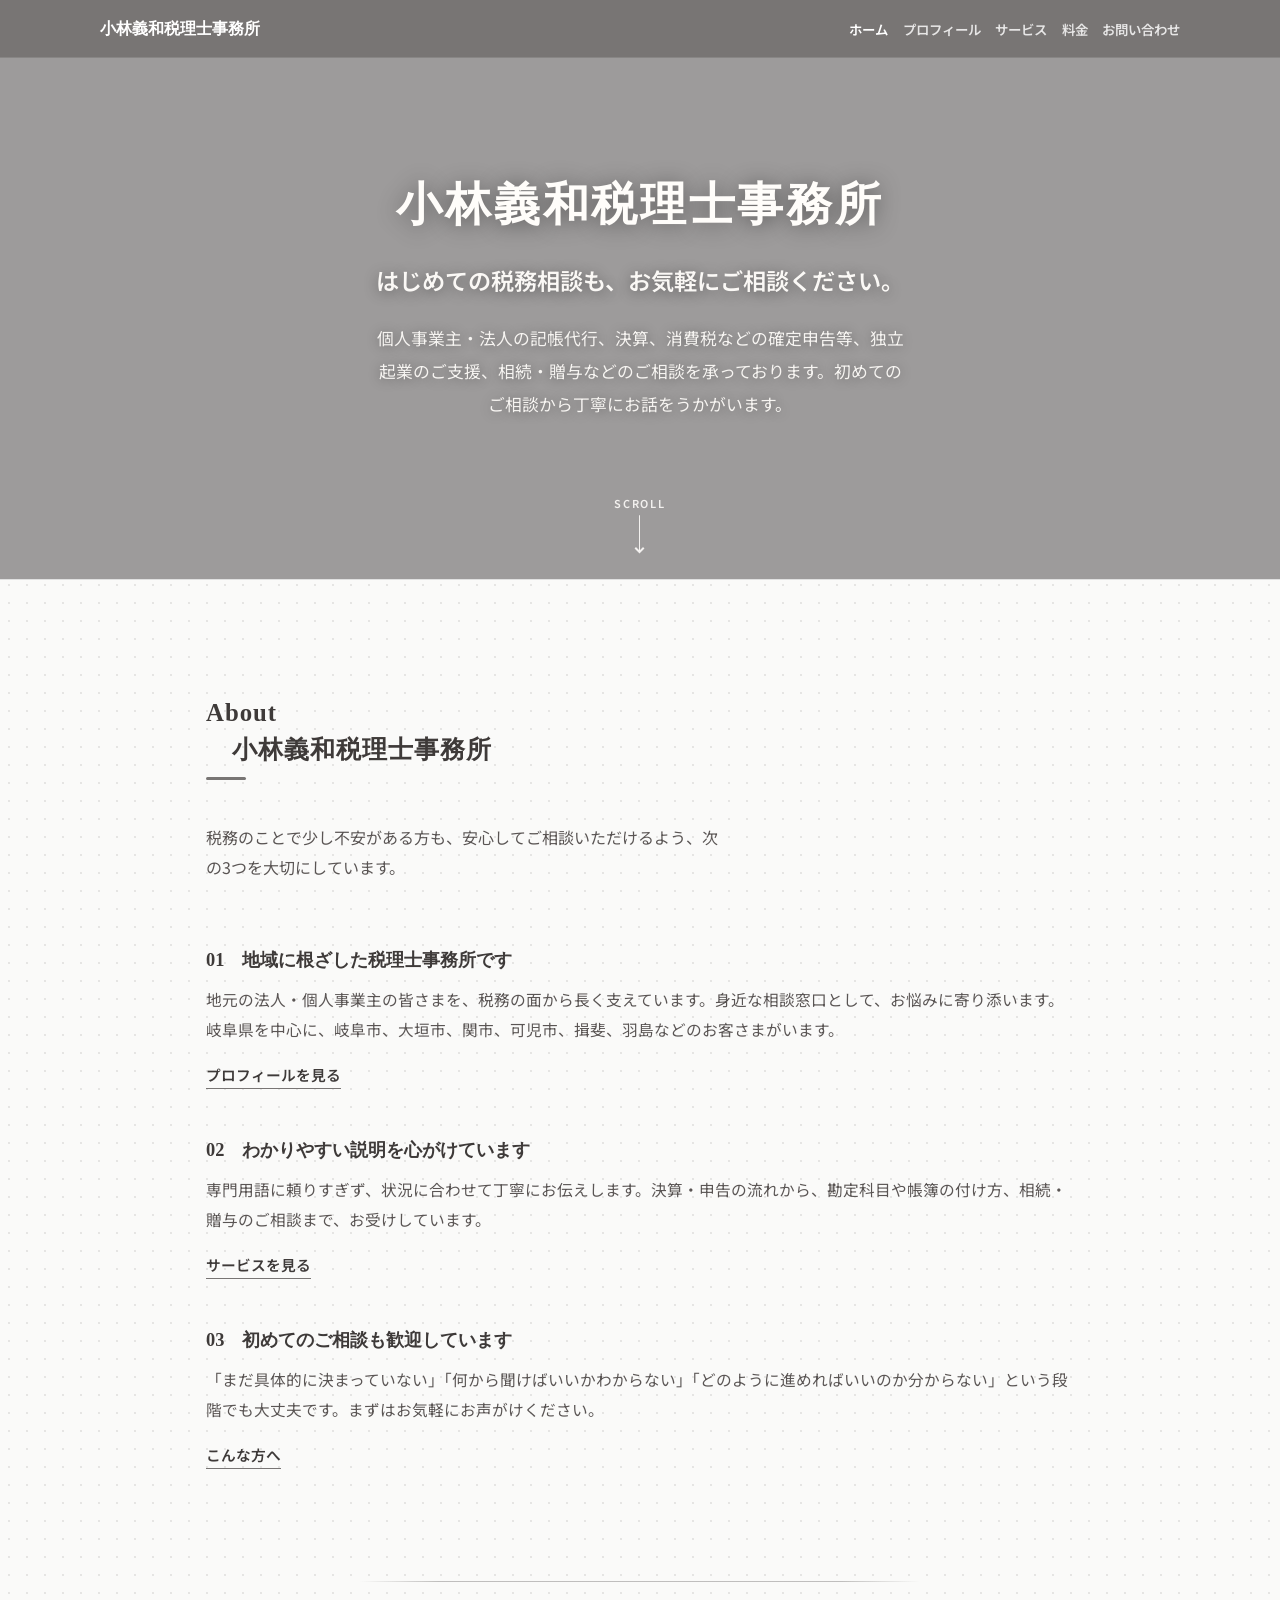
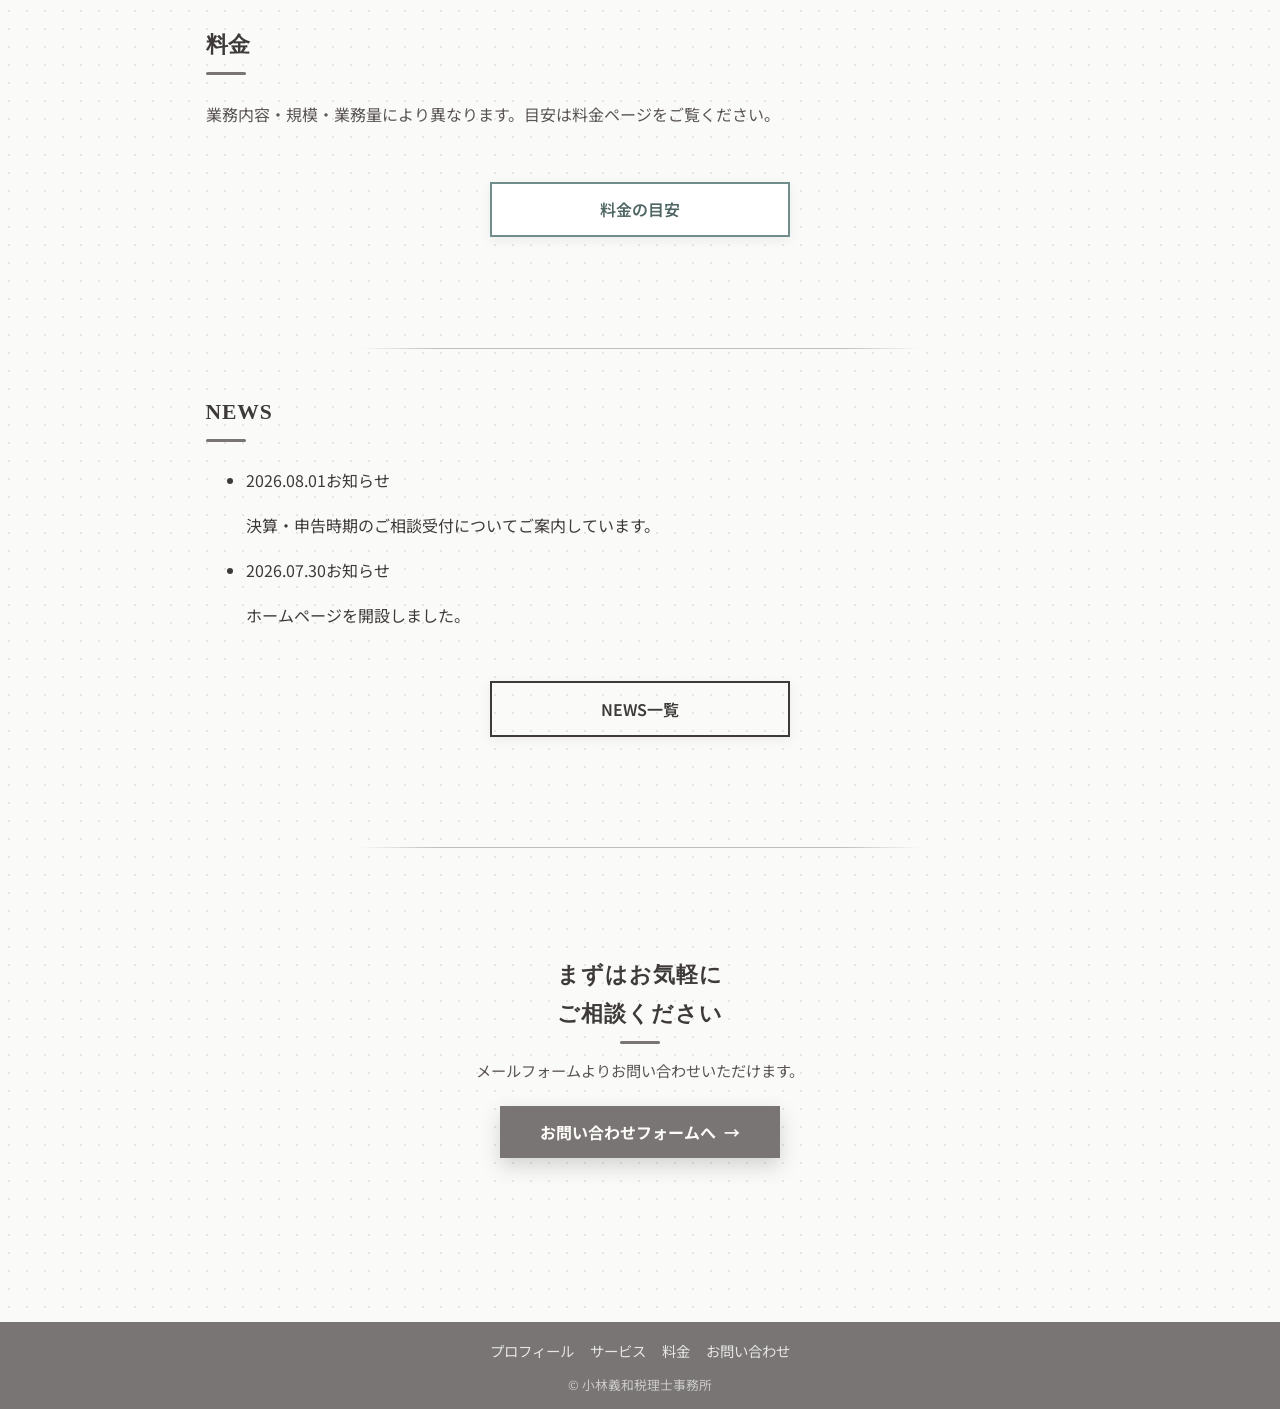
<file: index.html>
<!DOCTYPE html>
<html lang="ja">
<head>
  <meta charset="UTF-8">
  <meta name="viewport" content="width=device-width, initial-scale=1.0">
  <title>小林義和税理士事務所</title>
  <link rel="preconnect" href="https://fonts.googleapis.com">
  <link rel="preconnect" href="https://fonts.gstatic.com" crossorigin>
  <link href="https://fonts.googleapis.com/css2?family=Noto+Sans+JP:wght@400;500;600;700&display=swap" rel="stylesheet">
  <link rel="stylesheet" href="css/base.css?v=20260709m">
  <link id="site-theme-link" rel="stylesheet" href="css/theme-c.css?v=20260623a">
  <script src="js/site-mode.js?v=20260709m"></script>
</head>
<body class="page-home">
  <header class="header">
    <div class="header__inner">
      <a class="header__logo" href="index.html">小林義和税理士事務所</a>
      <button class="nav-toggle" type="button" aria-expanded="false" aria-controls="main-nav" aria-label="メニューを開く">
        <span class="nav-toggle__bars" aria-hidden="true"><span class="nav-toggle__bar"></span></span>
      </button>
      <nav class="nav" id="main-nav" aria-label="メインメニュー">
        <ul class="nav__list">
          <li><a class="nav__link" href="index.html" aria-current="page">ホーム</a></li>
          <li><a class="nav__link" href="about.html">事業概要</a></li>
          <li><a class="nav__link" href="services.html">サービス</a></li>
          <li><a class="nav__link" href="profile.html">プロフィール</a></li>
          <li><a class="nav__link" href="office.html">アクセス</a></li>
          <li><a class="nav__link" href="contact.html">お問い合わせ</a></li>
        </ul>
      </nav>
    </div>
  </header>

  <section class="hero hero--with-photo" aria-labelledby="hero-title">
    <div class="hero__slides" aria-hidden="true">
      <figure class="hero__photo hero__photo--slide1">
        <img src="images/hero-tax.png" alt="" width="1920" height="1080" decoding="async">
      </figure>
      <figure class="hero__photo hero__photo--slide2">
        <img src="images/hero-office.png" alt="" width="1920" height="1080" decoding="async">
      </figure>
      <figure class="hero__photo hero__photo--slide3">
        <img src="images/hero-3-office.png" alt="" width="1920" height="1080" decoding="async">
      </figure>
    </div>
    <div class="hero__overlay" aria-hidden="true"></div>
    <div class="hero__inner hero__inner--split">
      <div class="hero__copy">
        <h1 id="hero-title" class="hero__title">小林義和税理士事務所</h1>
        <p class="hero__subtitle">はじめての税務相談も、お気軽にご相談ください。</p>
        <p class="hero__description">個人事業主・法人の記帳代行、決算、消費税などの確定申告等、独立起業のご支援、相続・贈与などのご相談を承っております。初めてのご相談から丁寧にお話をうかがいます。</p>
      </div>
    </div>
  </section>

  <main class="main">
    <section class="section" id="about">
      <h2 class="section__title">事業概要</h2>
      <div class="about__body about__body--single">
        <p>小林義和税理士事務所は、地域に根ざし、法人・個人の皆さまを税務の面から応援することを大切にしています。身近な税務相談は、どうぞお気軽に当事務所までお寄せください。税務や会計のことでお悩みの方が安心して相談できる場所でありたいと考え、お客様の規模や業種にかかわらず、専門用語に頼りすぎない丁寧な説明と、初めてのご相談から継続的なサポートまで、わかりやすく伴走いたします。</p>
        <p>法人の決算・申告、個人事業の記帳支援、相続や贈与に関するご相談など、幅広くお受けしております。主なサービス内容はサービスページをご覧ください。まずはお気軽にお声がけください。</p>
      </div>
      <p class="section__actions"><a class="btn btn--primary" href="about.html">about</a></p>
    </section>

    <section class="section" id="services">
      <h2 class="section__title">サービス</h2>
      <p class="section__lead">税務相談・申告から相続まで、主な取扱いは次のとおりです。</p>
      <ul class="about__services">
        <li>税務相談</li>
        <li>税務申告</li>
        <li>税務会計</li>
        <li>相続対策</li>
        <li>相続税・贈与税申告</li>
      </ul>
    </section>

    <section class="section" id="profile">
      <h2 class="section__title">プロフィール</h2>
      <p class="section__lead">スタッフのご紹介はプロフィールページをご覧ください。</p>
      <p class="section__actions"><a class="btn btn--primary" href="profile.html">profile</a></p>
    </section>

    <section class="section" id="access">
      <h2 class="section__title">アクセス</h2>
      <p class="section__lead">所在地・地図はアクセスページをご覧ください。</p>
      <p class="section__actions"><a class="btn btn--primary" href="office.html">access</a></p>
    </section>

    <section class="section" id="contact">
      <h2 class="section__title">お問い合わせ</h2>
      <p class="section__lead">ご相談・お問い合わせはフォームよりお送りください。</p>
      <p class="section__actions"><a class="btn btn--primary" href="contact.html">contact</a></p>
    </section>
  </main>

  <footer class="footer">
    <div class="footer__inner">
    <nav class="footer__nav" aria-label="フッターナビ">
      <ul class="footer__nav-list">
        <li><a class="footer__nav-link" href="about.html">事業概要</a></li>
        <li><a class="footer__nav-link" href="services.html">サービス</a></li>
        <li><a class="footer__nav-link" href="profile.html">プロフィール</a></li>
        <li><a class="footer__nav-link" href="office.html">アクセス</a></li>
        <li><a class="footer__nav-link" href="contact.html">お問い合わせ</a></li>
      </ul>
    </nav>
    <p class="footer__copyright">© 小林義和税理士事務所</p>
    </div>
  </footer>
</body>
</html>
</file>
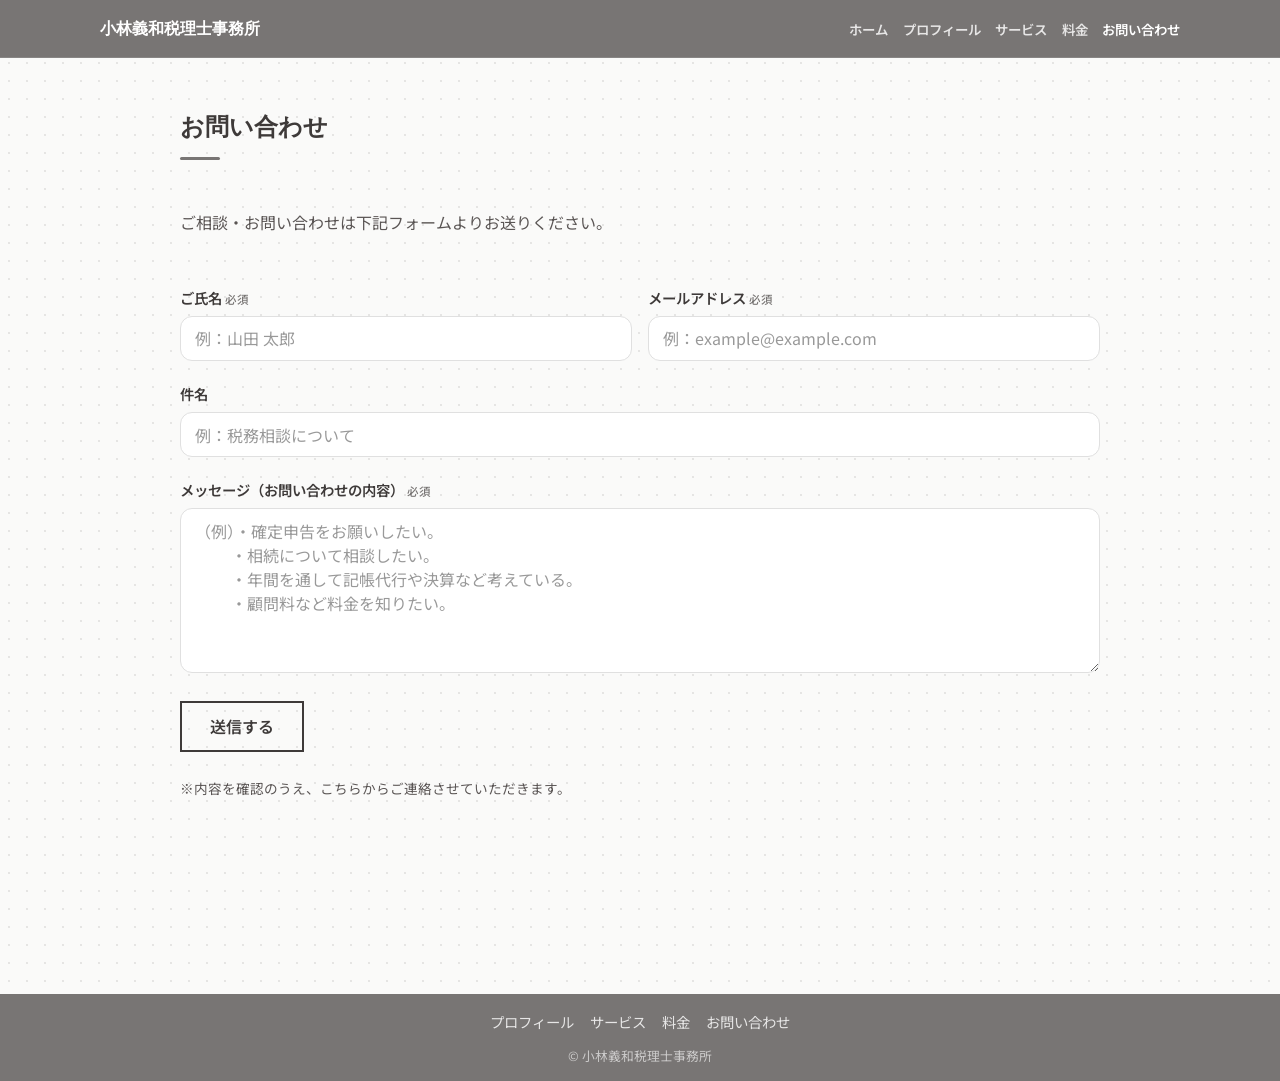
<file: contact.html>
<!DOCTYPE html>
<html lang="ja">
<head>
  <meta charset="UTF-8">
  <meta name="viewport" content="width=device-width, initial-scale=1.0">
  <title>お問い合わせ — 小林義和税理士事務所</title>
  <link rel="preconnect" href="https://fonts.googleapis.com">
  <link rel="preconnect" href="https://fonts.gstatic.com" crossorigin>
  <link href="https://fonts.googleapis.com/css2?family=Noto+Sans+JP:wght@400;500;600;700&display=swap" rel="stylesheet">
  <link rel="stylesheet" href="css/base.css?v=20260709m">
  <link id="site-theme-link" rel="stylesheet" href="css/theme-d.css?v=20260709m">
  <script src="js/site-mode.js?v=20260709m"></script>
</head>
<body class="page-friendly">
  <header class="header">
    <div class="header__inner">
      <a class="header__logo" href="index-friendly.html">小林義和税理士事務所</a>
      <button class="nav-toggle" type="button" aria-expanded="false" aria-controls="main-nav" aria-label="メニューを開く">
        <span class="nav-toggle__bars" aria-hidden="true"><span class="nav-toggle__bar"></span></span>
      </button>
      <nav class="nav" id="main-nav" aria-label="メインメニュー">
        <ul class="nav__list">
          <li><a class="nav__link" href="index-friendly.html">ホーム</a></li>
          <li><a class="nav__link" href="profile.html">プロフィール</a></li>
          <li><a class="nav__link" href="services.html">サービス</a></li>
          <li><a class="nav__link" href="pricing.html">料金</a></li>
          <li><a class="nav__link" href="contact.html" aria-current="page">お問い合わせ</a></li>
        </ul>
      </nav>
    </div>
  </header>

  <main class="main page-single">
    <div class="page-single__main">
      <h1 class="page-single__title">お問い合わせ</h1>
      <p class="contact__lead">ご相談・お問い合わせは下記フォームよりお送りください。</p>

      <div class="contact__frame">
        <form class="contact__form" action="#" method="post">
          <div class="contact__row">
            <div class="contact__field">
              <label class="contact__label" for="name">ご氏名 <span class="contact__required">必須</span></label>
              <input class="contact__input" id="name" type="text" name="name" required placeholder="例：山田 太郎">
            </div>
            <div class="contact__field">
              <label class="contact__label" for="email">メールアドレス <span class="contact__required">必須</span></label>
              <input class="contact__input" id="email" type="email" name="email" required placeholder="例：example@example.com">
            </div>
          </div>
          <div class="contact__field">
            <label class="contact__label" for="subject">件名</label>
            <input class="contact__input" id="subject" type="text" name="subject" placeholder="例：税務相談について">
          </div>
          <div class="contact__field">
            <label class="contact__label" for="message">メッセージ（お問い合わせの内容） <span class="contact__required">必須</span></label>
            <textarea class="contact__textarea" id="message" name="message" rows="6" required placeholder="（例）・確定申告をお願いしたい。&#10;　　 ・相続について相談したい。&#10;　　 ・年間を通して記帳代行や決算など考えている。&#10;　　 ・顧問料など料金を知りたい。"></textarea>
          </div>
          <button class="contact__submit" type="submit">送信する</button>
        </form>
      </div>
      <p class="contact__note">※内容を確認のうえ、こちらからご連絡させていただきます。</p>
    </div>
  </main>

  <footer class="footer">
    <div class="footer__inner">
    <nav class="footer__nav" aria-label="フッターナビ">
      <ul class="footer__nav-list">
        <li><a class="footer__nav-link" href="profile.html">プロフィール</a></li>
        <li><a class="footer__nav-link" href="services.html">サービス</a></li>
        <li><a class="footer__nav-link" href="pricing.html">料金</a></li>
        <li><a class="footer__nav-link" href="contact.html">お問い合わせ</a></li>
      </ul>
    </nav>
    <p class="footer__copyright">© 小林義和税理士事務所</p>
    </div>
  </footer>
</body>
</html>
</file>
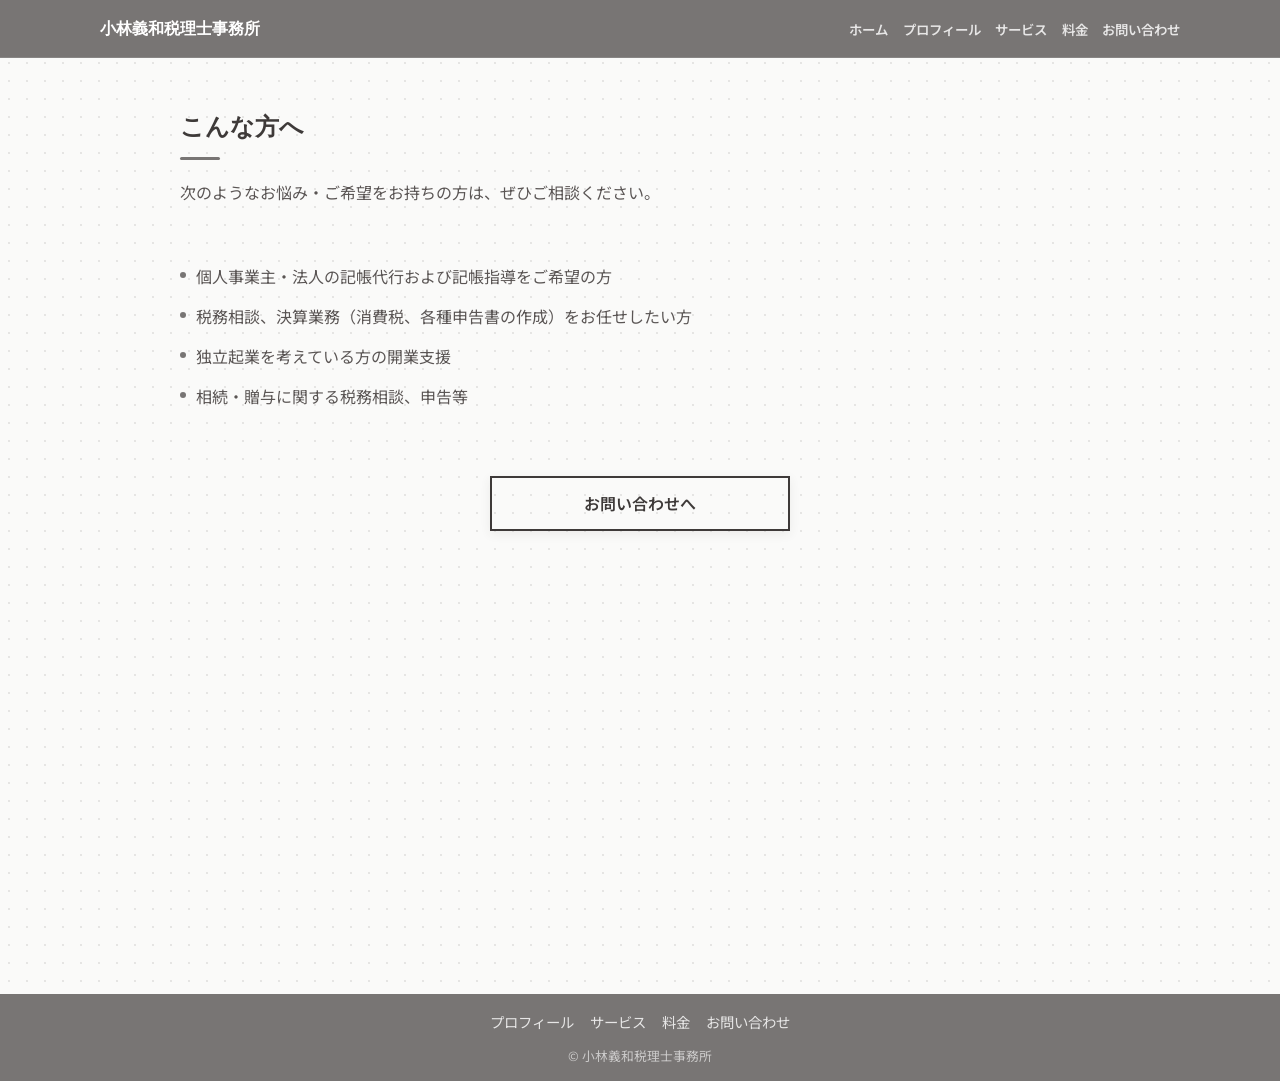
<file: for-you.html>
<!DOCTYPE html>
<html lang="ja">
<head>
  <meta charset="UTF-8">
  <meta name="viewport" content="width=device-width, initial-scale=1.0">
  <title>こんな方へ — 小林義和税理士事務所</title>
  <link rel="preconnect" href="https://fonts.googleapis.com">
  <link rel="preconnect" href="https://fonts.gstatic.com" crossorigin>
  <link href="https://fonts.googleapis.com/css2?family=Noto+Sans+JP:wght@400;500;600;700&display=swap" rel="stylesheet">
  <link rel="stylesheet" href="css/base.css?v=20260709m">
  <link id="site-theme-link" rel="stylesheet" href="css/theme-c.css?v=20260623a">
  <script src="js/site-mode.js?v=20260709m"></script>
</head>
<body>
  <header class="header">
    <div class="header__inner">
      <a class="header__logo" href="index.html">小林義和税理士事務所</a>
      <button class="nav-toggle" type="button" aria-expanded="false" aria-controls="main-nav" aria-label="メニューを開く">
        <span class="nav-toggle__bars" aria-hidden="true"><span class="nav-toggle__bar"></span></span>
      </button>
      <nav class="nav" id="main-nav" aria-label="メインメニュー">
        <ul class="nav__list">
          <li><a class="nav__link" href="index.html">ホーム</a></li>
          <li><a class="nav__link" href="profile.html">プロフィール</a></li>
          <li><a class="nav__link" href="services.html">サービス</a></li>
          <li><a class="nav__link" href="pricing.html">料金</a></li>
          <li><a class="nav__link" href="contact.html">お問い合わせ</a></li>
        </ul>
      </nav>
    </div>
  </header>

  <main class="main page-single">
    <div class="page-single__main">
      <h1 class="page-single__title">こんな方へ</h1>
      <p class="services__intro">次のようなお悩み・ご希望をお持ちの方は、ぜひご相談ください。</p>
      <ul class="about__services">
        <li>個人事業主・法人の記帳代行および記帳指導をご希望の方</li>
        <li>税務相談、決算業務（消費税、各種申告書の作成）をお任せしたい方</li>
        <li>独立起業を考えている方の開業支援</li>
        <li>相続・贈与に関する税務相談、申告等</li>
      </ul>
      <p class="section__actions"><a class="btn btn--primary" href="contact.html">お問い合わせへ</a></p>
    </div>
  </main>

  <footer class="footer">
    <div class="footer__inner">
    <nav class="footer__nav" aria-label="フッターナビ">
      <ul class="footer__nav-list">
        <li><a class="footer__nav-link" href="profile.html">プロフィール</a></li>
        <li><a class="footer__nav-link" href="services.html">サービス</a></li>
        <li><a class="footer__nav-link" href="pricing.html">料金</a></li>
        <li><a class="footer__nav-link" href="contact.html">お問い合わせ</a></li>
      </ul>
    </nav>
    <p class="footer__copyright">© 小林義和税理士事務所</p>
    </div>
  </footer>
  <script src="js/scroll-reveal.js?v=20260709m" defer></script>
</body>
</html>
</file>
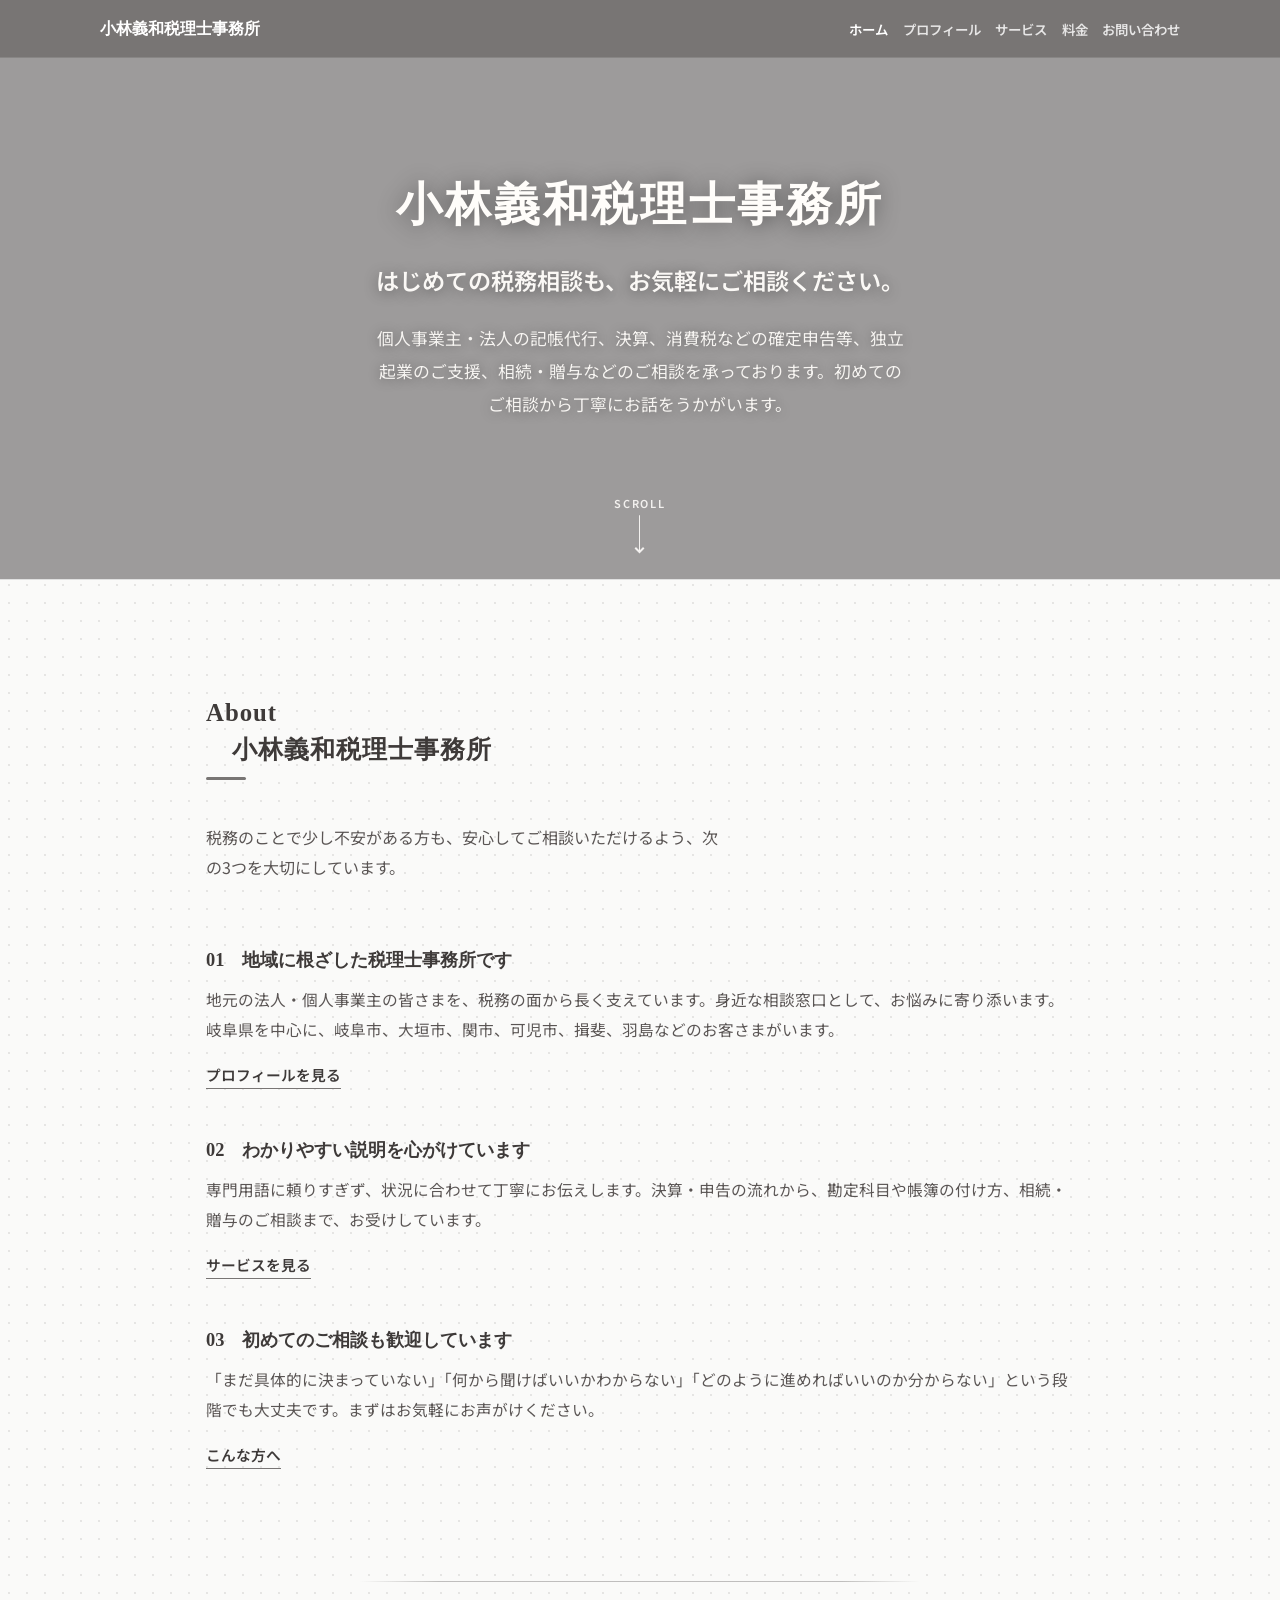
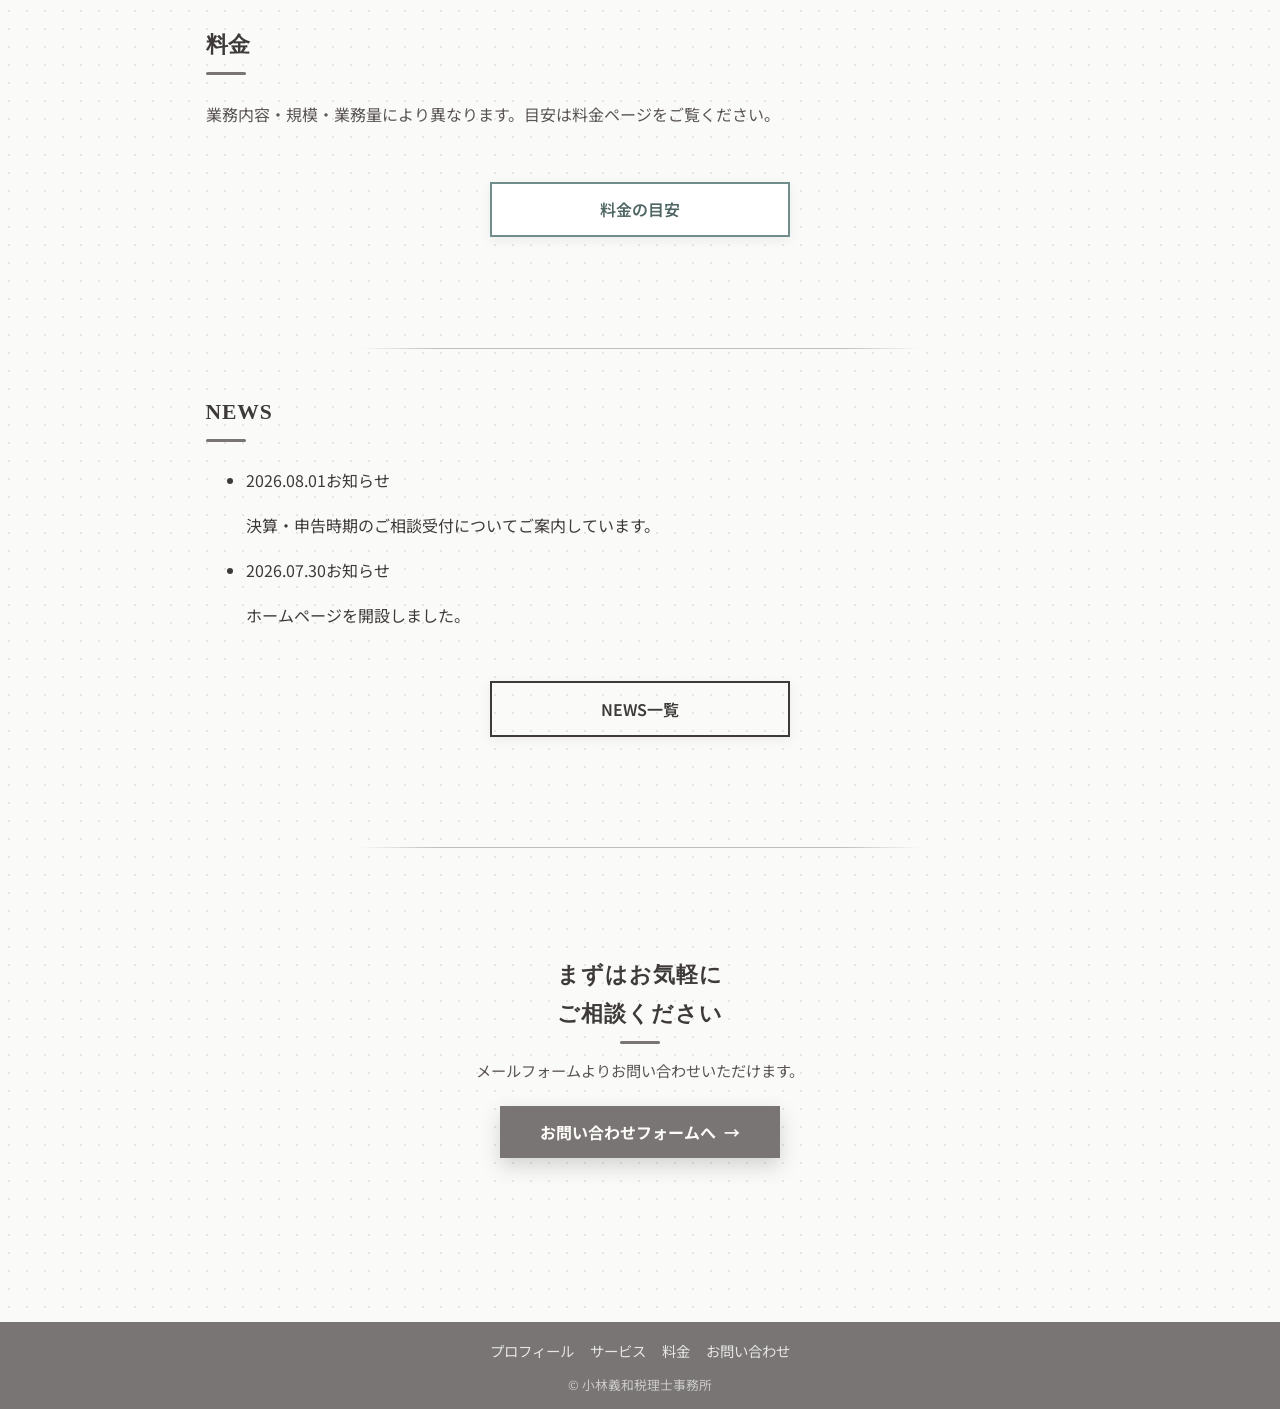
<file: index-friendly.html>
<!DOCTYPE html>
<html lang="ja">
<head>
  <meta charset="UTF-8">
  <meta name="viewport" content="width=device-width, initial-scale=1.0">
  <title>小林義和税理士事務所</title>
  <link rel="preconnect" href="https://fonts.googleapis.com">
  <link rel="preconnect" href="https://fonts.gstatic.com" crossorigin>
  <link href="https://fonts.googleapis.com/css2?family=Noto+Sans+JP:wght@400;500;600;700&display=swap" rel="stylesheet">
  <link rel="stylesheet" href="css/base.css?v=20260709m">
  <link id="site-theme-link" rel="stylesheet" href="css/theme-d.css?v=20260709m">
  <script src="js/site-mode.js?v=20260709m"></script>
</head>
<body class="page-home page-friendly">
  <header class="header">
    <div class="header__inner">
      <a class="header__logo" href="index-friendly.html">小林義和税理士事務所</a>
      <button class="nav-toggle" type="button" aria-expanded="false" aria-controls="main-nav" aria-label="メニューを開く">
        <span class="nav-toggle__bars" aria-hidden="true"><span class="nav-toggle__bar"></span></span>
      </button>
      <nav class="nav" id="main-nav" aria-label="メインメニュー">
        <ul class="nav__list">
          <li><a class="nav__link" href="index-friendly.html" aria-current="page">ホーム</a></li>
          <li><a class="nav__link" href="profile.html">プロフィール</a></li>
          <li><a class="nav__link" href="services.html">サービス</a></li>
          <li><a class="nav__link" href="pricing.html">料金</a></li>
          <li><a class="nav__link" href="contact.html">お問い合わせ</a></li>
        </ul>
      </nav>
    </div>
  </header>

  <section class="hero-friendly hero-friendly--with-photo" aria-labelledby="hero-title">
    <div class="hero-friendly__slides" aria-hidden="true">
      <figure class="hero-friendly__bg hero-friendly__bg--1">
        <img src="images/hero-office.jpg" alt="" width="640" height="427" decoding="async">
      </figure>
      <figure class="hero-friendly__bg hero-friendly__bg--2">
        <img src="images/hero-3-office.png" alt="" width="1920" height="1080" decoding="async">
      </figure>
    </div>
    <div class="hero-friendly__overlay" aria-hidden="true"></div>
    <div class="hero-friendly__inner hero-friendly__inner--center">
      <div class="hero-friendly__copy">
        <h1 id="hero-title" class="hero-friendly__title">小林義和税理士事務所</h1>
        <p class="hero-friendly__subtitle">はじめての税務相談も、お気軽にご相談ください。</p>
        <p class="hero-friendly__lead">個人事業主・法人の記帳代行、決算、消費税などの確定申告等、独立起業のご支援、相続・贈与などのご相談を承っております。初めてのご相談から丁寧にお話をうかがいます。</p>
      </div>
    </div>
    <a class="hero-friendly__scroll" href="#features" aria-label="本文へスクロール">
      <span class="hero-friendly__scroll-label">scroll</span>
      <span class="hero-friendly__scroll-line" aria-hidden="true"></span>
    </a>
  </section>

  <main class="main">
    <section class="section section-friendly-features" id="features" aria-labelledby="features-title">
      <h2 id="features-title" class="section__title">About<br>　小林義和税理士事務所</h2>
      <p class="section__lead">税務のことで少し不安がある方も、安心してご相談いただけるよう、次の3つを大切にしています。</p>
      <ul class="feature-list feature-list--plain">
        <li class="feature-card">
          <div class="feature-card__body">
            <h3 class="feature-card__title">01　地域に根ざした税理士事務所です</h3>
            <p class="feature-card__text">地元の法人・個人事業主の皆さまを、税務の面から長く支えています。身近な相談窓口として、お悩みに寄り添います。岐阜県を中心に、岐阜市、大垣市、関市、可児市、揖斐、羽島などのお客さまがいます。</p>
            <a class="feature-card__link" href="profile.html">プロフィールを見る</a>
          </div>
        </li>
        <li class="feature-card">
          <div class="feature-card__body">
            <h3 class="feature-card__title">02　わかりやすい説明を心がけています</h3>
            <p class="feature-card__text">専門用語に頼りすぎず、状況に合わせて丁寧にお伝えします。決算・申告の流れから、勘定科目や帳簿の付け方、相続・贈与のご相談まで、お受けしています。</p>
            <a class="feature-card__link" href="services.html">サービスを見る</a>
          </div>
        </li>
        <li class="feature-card">
          <div class="feature-card__body">
            <h3 class="feature-card__title">03　初めてのご相談も歓迎しています</h3>
            <p class="feature-card__text">「まだ具体的に決まっていない」「何から聞けばいいかわからない」「どのように進めればいいのか分からない」という段階でも大丈夫です。まずはお気軽にお声がけください。</p>
            <a class="feature-card__link" href="for-you.html">こんな方へ</a>
          </div>
        </li>
      </ul>
    </section>

    <section class="section" id="pricing">
      <h2 class="section__title">料金</h2>
      <p class="section__lead">業務内容・規模・業務量により異なります。目安は料金ページをご覧ください。</p>
      <p class="section__actions"><a class="btn btn--primary" href="pricing.html">料金の目安</a></p>
    </section>

    <section class="section" id="news">
      <h2 class="section__title">NEWS</h2>
      <ul class="news__list">
        <li class="news__item">
          <p class="news__meta"><time datetime="2026-08-01">2026.08.01</time><span class="news__tag">お知らせ</span></p>
          <p class="news__title">決算・申告時期のご相談受付についてご案内しています。</p>
        </li>
        <li class="news__item">
          <p class="news__meta"><time datetime="2026-07-30">2026.07.30</time><span class="news__tag">お知らせ</span></p>
          <p class="news__title">ホームページを開設しました。</p>
        </li>
      </ul>
      <p class="section__actions"><a class="btn btn--primary" href="news.html">NEWS一覧</a></p>
    </section>

    <section class="section contact-banner" id="contact" aria-labelledby="contact-title">
      <div class="contact-banner__inner">
        <h2 id="contact-title" class="section__title">まずはお気軽に<br>ご相談ください</h2>
        <p class="contact-banner__lead">メールフォームよりお問い合わせいただけます。</p>
        <a class="contact-banner__cta" href="contact.html">
          <span>お問い合わせフォームへ</span>
          <span class="contact-banner__cta-icon" aria-hidden="true">→</span>
        </a>
      </div>
    </section>
  </main>

  <footer class="footer">
    <div class="footer__inner">
    <nav class="footer__nav" aria-label="フッターナビ">
      <ul class="footer__nav-list">
        <li><a class="footer__nav-link" href="profile.html">プロフィール</a></li>
        <li><a class="footer__nav-link" href="services.html">サービス</a></li>
        <li><a class="footer__nav-link" href="pricing.html">料金</a></li>
        <li><a class="footer__nav-link" href="contact.html">お問い合わせ</a></li>
      </ul>
    </nav>
    <p class="footer__copyright">© 小林義和税理士事務所</p>
    </div>
  </footer>
  <script src="js/scroll-reveal.js?v=20260709m" defer></script>
</body>
</html>
</file>
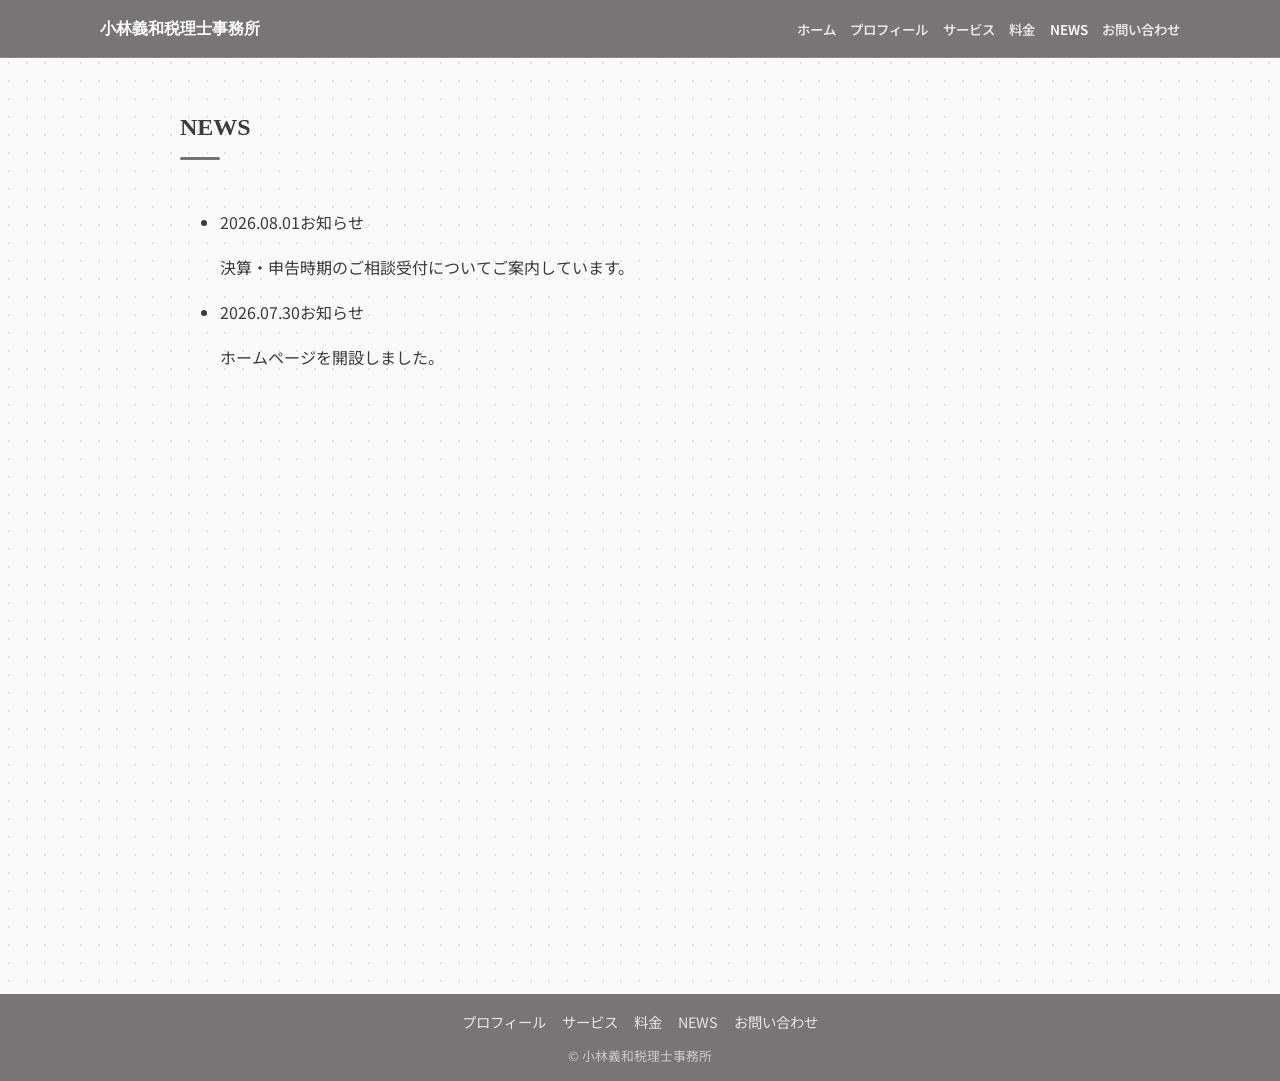
<file: news.html>
<!DOCTYPE html>
<html lang="ja">
<head>
  <meta charset="UTF-8">
  <meta name="viewport" content="width=device-width, initial-scale=1.0">
  <title>NEWS — 小林義和税理士事務所</title>
  <link rel="preconnect" href="https://fonts.googleapis.com">
  <link rel="preconnect" href="https://fonts.gstatic.com" crossorigin>
  <link href="https://fonts.googleapis.com/css2?family=Noto+Sans+JP:wght@400;500;600;700&display=swap" rel="stylesheet">
  <link rel="stylesheet" href="css/base.css?v=20260709m">
  <link id="site-theme-link" rel="stylesheet" href="css/theme-c.css?v=20260623a">
  <script src="js/site-mode.js?v=20260709m"></script>
</head>
<body>
  <header class="header">
    <div class="header__inner">
      <a class="header__logo" href="index.html">小林義和税理士事務所</a>
      <button class="nav-toggle" type="button" aria-expanded="false" aria-controls="main-nav" aria-label="メニューを開く">
        <span class="nav-toggle__bars" aria-hidden="true"><span class="nav-toggle__bar"></span></span>
      </button>
      <nav class="nav" id="main-nav" aria-label="メインメニュー">
        <ul class="nav__list">
          <li><a class="nav__link" href="index.html">ホーム</a></li>
          <li><a class="nav__link" href="profile.html">プロフィール</a></li>
          <li><a class="nav__link" href="services.html">サービス</a></li>
          <li><a class="nav__link" href="pricing.html">料金</a></li>
          <li><a class="nav__link" href="news.html" aria-current="page">NEWS</a></li>
          <li><a class="nav__link" href="contact.html">お問い合わせ</a></li>
        </ul>
      </nav>
    </div>
  </header>

  <main class="main page-single">
    <div class="page-single__main">
      <h1 class="page-single__title">NEWS</h1>
      <ul class="news__list news__list--single">
        <li class="news__item">
          <p class="news__meta"><time datetime="2026-08-01">2026.08.01</time><span class="news__tag">お知らせ</span></p>
          <p class="news__title">決算・申告時期のご相談受付についてご案内しています。</p>
        </li>
        <li class="news__item">
          <p class="news__meta"><time datetime="2026-07-30">2026.07.30</time><span class="news__tag">お知らせ</span></p>
          <p class="news__title">ホームページを開設しました。</p>
        </li>
      </ul>
    </div>
  </main>

  <footer class="footer">
    <div class="footer__inner">
    <nav class="footer__nav" aria-label="フッターナビ">
      <ul class="footer__nav-list">
        <li><a class="footer__nav-link" href="profile.html">プロフィール</a></li>
        <li><a class="footer__nav-link" href="services.html">サービス</a></li>
        <li><a class="footer__nav-link" href="pricing.html">料金</a></li>
        <li><a class="footer__nav-link" href="news.html">NEWS</a></li>
        <li><a class="footer__nav-link" href="contact.html">お問い合わせ</a></li>
      </ul>
    </nav>
    <p class="footer__copyright">© 小林義和税理士事務所</p>
    </div>
  </footer>
  <script src="js/scroll-reveal.js?v=20260709m" defer></script>
</body>
</html>
</file>
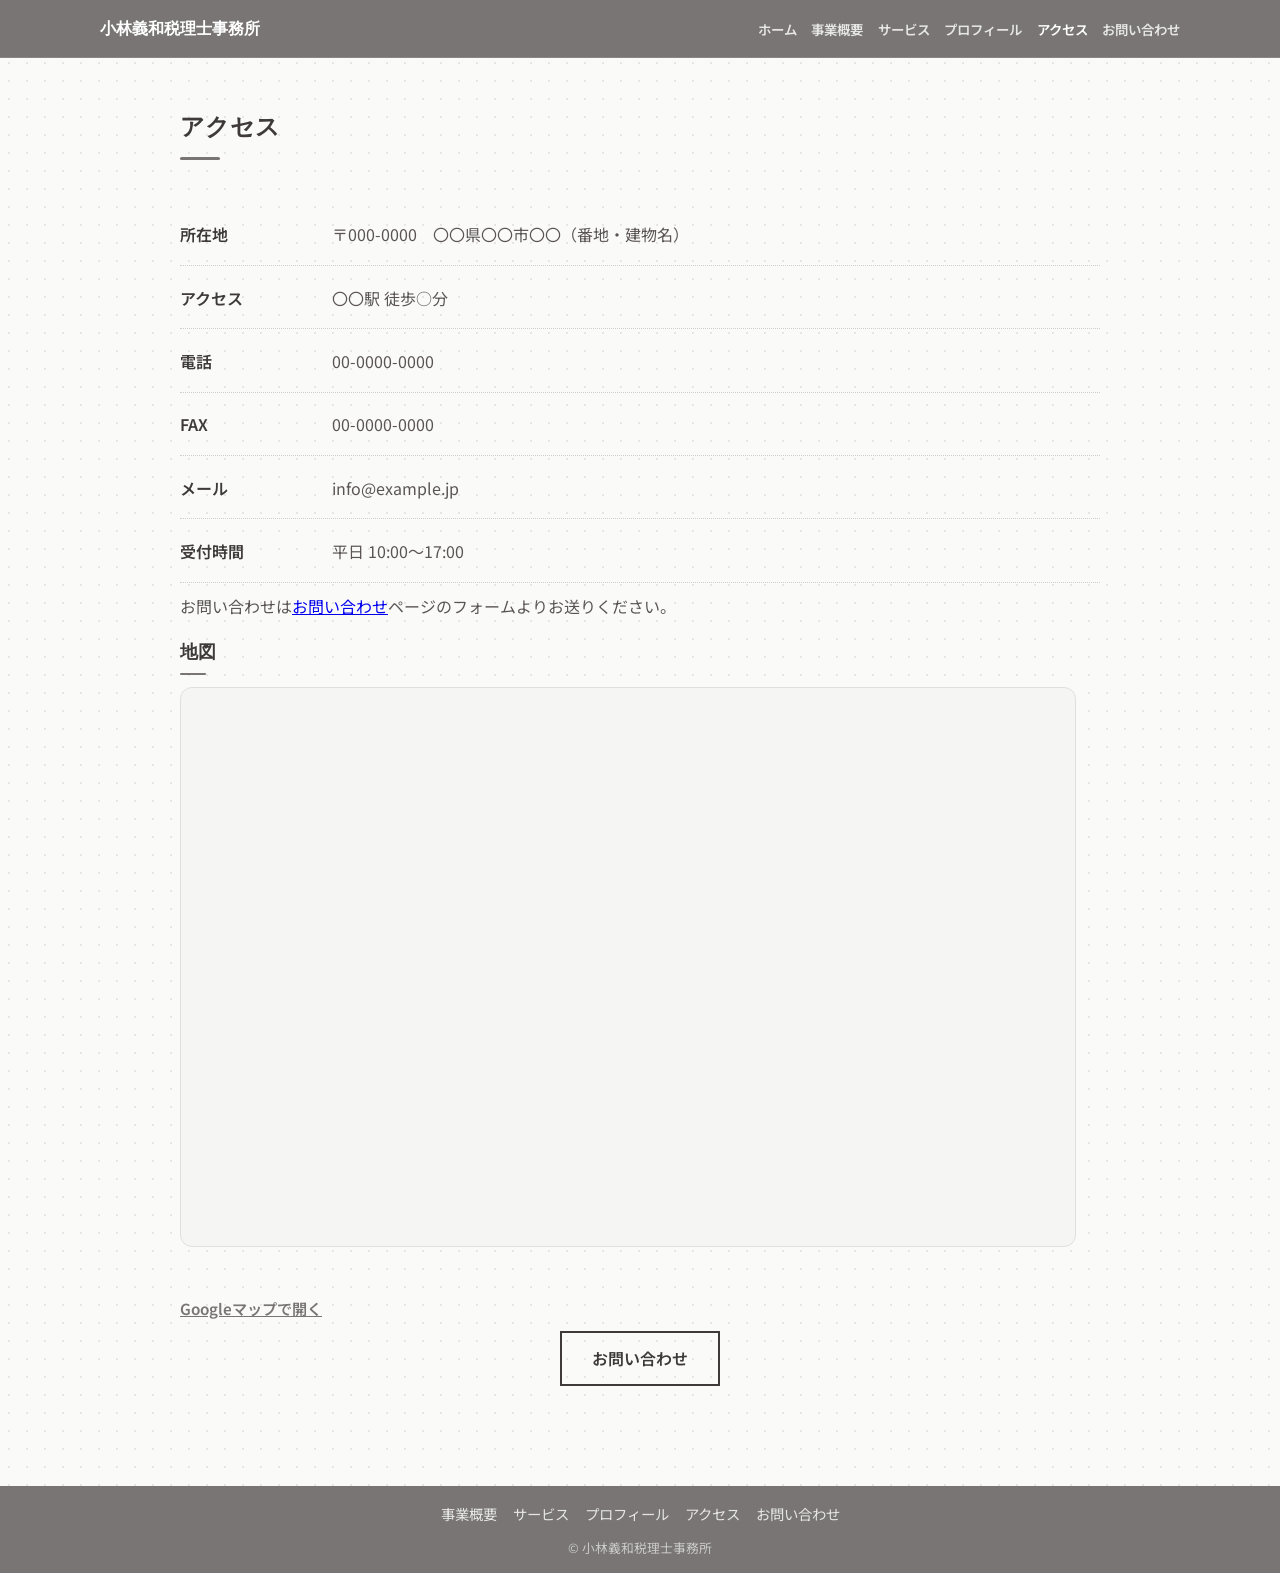
<file: office.html>
<!DOCTYPE html>
<html lang="ja">
<head>
  <meta charset="UTF-8">
  <meta name="viewport" content="width=device-width, initial-scale=1.0">
  <title>アクセス — 小林義和税理士事務所</title>
  <link rel="preconnect" href="https://fonts.googleapis.com">
  <link rel="preconnect" href="https://fonts.gstatic.com" crossorigin>
  <link href="https://fonts.googleapis.com/css2?family=Noto+Sans+JP:wght@400;500;600;700&display=swap" rel="stylesheet">
  <link rel="stylesheet" href="css/base.css?v=20260709m">
  <link id="site-theme-link" rel="stylesheet" href="css/theme-c.css?v=20260623a">
  <script src="js/site-mode.js?v=20260709m"></script>
</head>
<body>
  <header class="header">
    <div class="header__inner">
      <a class="header__logo" href="index.html">小林義和税理士事務所</a>
      <button class="nav-toggle" type="button" aria-expanded="false" aria-controls="main-nav" aria-label="メニューを開く">
        <span class="nav-toggle__bars" aria-hidden="true"><span class="nav-toggle__bar"></span></span>
      </button>
      <nav class="nav" id="main-nav" aria-label="メインメニュー">
        <ul class="nav__list">
          <li><a class="nav__link" href="index.html">ホーム</a></li>
          <li><a class="nav__link" href="about.html">事業概要</a></li>
          <li><a class="nav__link" href="services.html">サービス</a></li>
          <li><a class="nav__link" href="profile.html">プロフィール</a></li>
          <li><a class="nav__link" href="office.html" aria-current="page">アクセス</a></li>
          <li><a class="nav__link" href="contact.html">お問い合わせ</a></li>
        </ul>
      </nav>
    </div>
  </header>

  <main class="main page-single">
    <div class="page-single__main">
      <h1 class="page-single__title">アクセス</h1>

      <dl class="office__dl">
        <div class="office__row">
          <dt class="office__dt">所在地</dt>
          <dd class="office__dd">〒000-0000　〇〇県〇〇市〇〇（番地・建物名）</dd>
        </div>
        <div class="office__row">
          <dt class="office__dt">アクセス</dt>
          <dd class="office__dd">〇〇駅 徒歩○分</dd>
        </div>
        <div class="office__row">
          <dt class="office__dt">電話</dt>
          <dd class="office__dd">00-0000-0000</dd>
        </div>
        <div class="office__row">
          <dt class="office__dt">FAX</dt>
          <dd class="office__dd">00-0000-0000</dd>
        </div>
        <div class="office__row">
          <dt class="office__dt">メール</dt>
          <dd class="office__dd">info@example.jp</dd>
        </div>
        <div class="office__row">
          <dt class="office__dt">受付時間</dt>
          <dd class="office__dd">平日 10:00～17:00</dd>
        </div>
      </dl>

      <p class="about__body">お問い合わせは<a href="contact.html">お問い合わせ</a>ページのフォームよりお送りください。</p>

      <h2 class="about__heading">地図</h2>
      <div class="map-embed map-embed--access-full">
        <iframe
          title="小林義和税理士事務所の地図"
          src="https://www.google.com/maps?q=35.4098526%2C136.7817527&amp;hl=ja&amp;z=17&amp;output=embed"
          loading="lazy"
          referrerpolicy="no-referrer-when-downgrade"
          allowfullscreen></iframe>
      </div>
      <p class="access__map-link"><a href="https://maps.app.goo.gl/AAufb9p4Q1BrUgb66" target="_blank" rel="noopener noreferrer">Googleマップで開く</a></p>
      <div class="access__actions access__actions--after-map">
        <a class="btn btn--primary" href="contact.html">お問い合わせ</a>
      </div>
    </div>
  </main>

  <footer class="footer">
    <div class="footer__inner">
    <nav class="footer__nav" aria-label="フッターナビ">
      <ul class="footer__nav-list">
        <li><a class="footer__nav-link" href="about.html">事業概要</a></li>
        <li><a class="footer__nav-link" href="services.html">サービス</a></li>
        <li><a class="footer__nav-link" href="profile.html">プロフィール</a></li>
        <li><a class="footer__nav-link" href="office.html">アクセス</a></li>
        <li><a class="footer__nav-link" href="contact.html">お問い合わせ</a></li>
      </ul>
    </nav>
    <p class="footer__copyright">© 小林義和税理士事務所</p>
    </div>
  </footer>
</body>
</html>
</file>
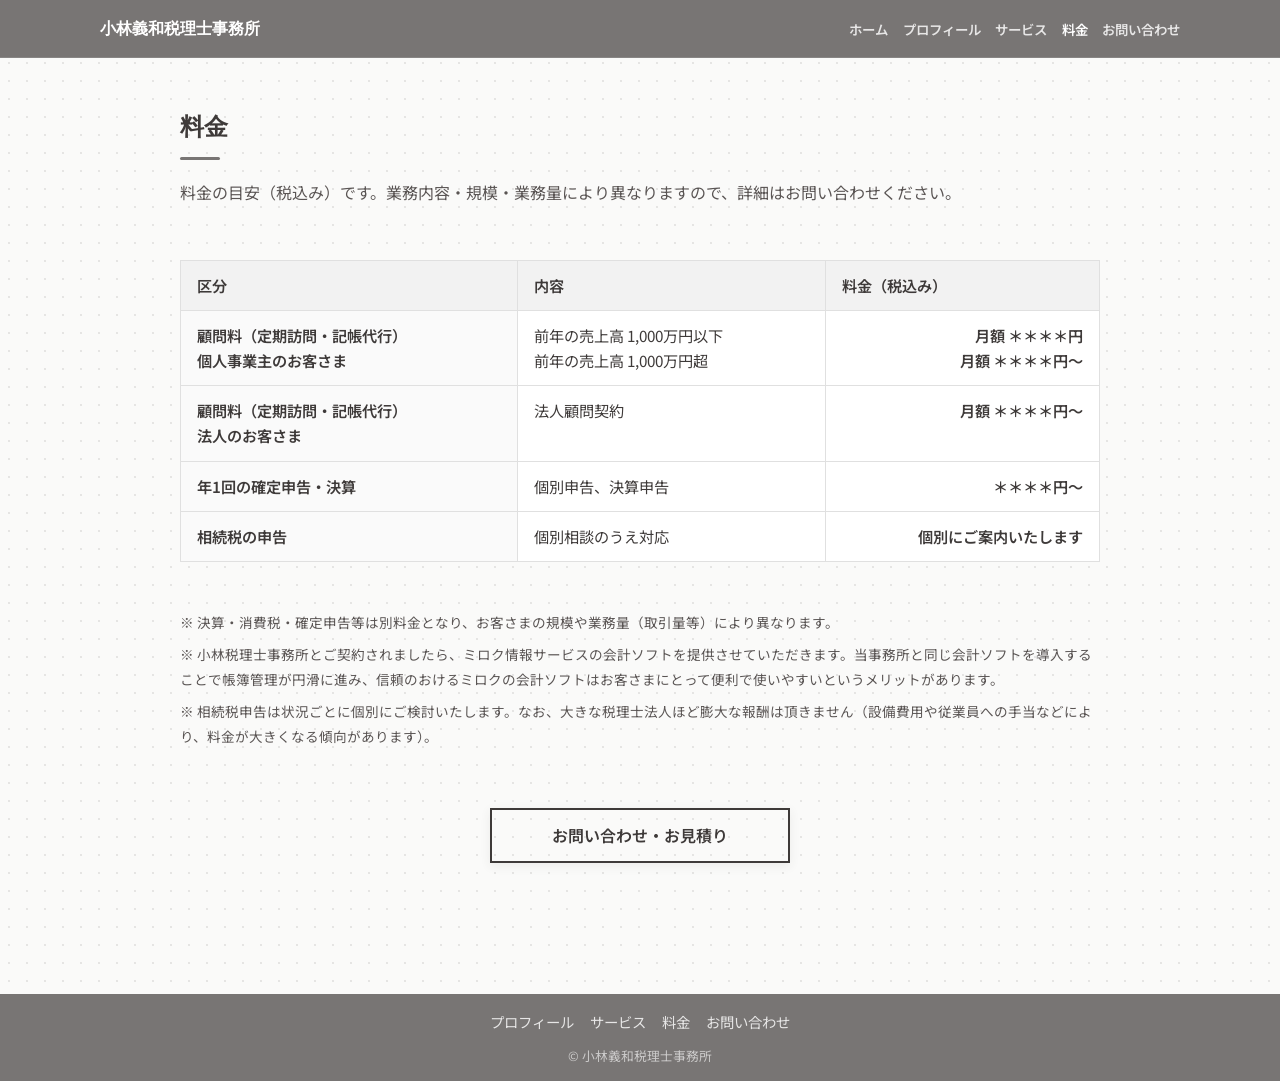
<file: pricing.html>
<!DOCTYPE html>
<html lang="ja">
<head>
  <meta charset="UTF-8">
  <meta name="viewport" content="width=device-width, initial-scale=1.0">
  <title>料金 — 小林義和税理士事務所</title>
  <link rel="preconnect" href="https://fonts.googleapis.com">
  <link rel="preconnect" href="https://fonts.gstatic.com" crossorigin>
  <link href="https://fonts.googleapis.com/css2?family=Noto+Sans+JP:wght@400;500;600;700&display=swap" rel="stylesheet">
  <link rel="stylesheet" href="css/base.css?v=20260709m">
  <link id="site-theme-link" rel="stylesheet" href="css/theme-d.css?v=20260709m">
  <script src="js/site-mode.js?v=20260709m"></script>
</head>
<body class="page-friendly">
  <header class="header">
    <div class="header__inner">
      <a class="header__logo" href="index-friendly.html">小林義和税理士事務所</a>
      <button class="nav-toggle" type="button" aria-expanded="false" aria-controls="main-nav" aria-label="メニューを開く">
        <span class="nav-toggle__bars" aria-hidden="true"><span class="nav-toggle__bar"></span></span>
      </button>
      <nav class="nav" id="main-nav" aria-label="メインメニュー">
        <ul class="nav__list">
          <li><a class="nav__link" href="index-friendly.html">ホーム</a></li>
          <li><a class="nav__link" href="profile.html">プロフィール</a></li>
          <li><a class="nav__link" href="services.html">サービス</a></li>
          <li><a class="nav__link" href="pricing.html" aria-current="page">料金</a></li>
          <li><a class="nav__link" href="contact.html">お問い合わせ</a></li>
        </ul>
      </nav>
    </div>
  </header>

  <main class="main page-single">
    <div class="page-single__main">
      <h1 class="page-single__title">料金</h1>
      <p class="services__intro">料金の目安（税込み）です。業務内容・規模・業務量により異なりますので、詳細はお問い合わせください。</p>

      <div class="pricing-table-wrap">
        <table class="pricing-table">
          <thead>
            <tr>
              <th scope="col">区分</th>
              <th scope="col">内容</th>
              <th scope="col">料金（税込み）</th>
            </tr>
          </thead>
          <tbody>
            <tr>
              <th scope="row">顧問料（定期訪問・記帳代行）<br>個人事業主のお客さま</th>
              <td>
                前年の売上高 1,000万円以下<br>
                前年の売上高 1,000万円超
              </td>
              <td>
                月額 ＊＊＊＊円<br>
                月額 ＊＊＊＊円〜
              </td>
            </tr>
            <tr>
              <th scope="row">顧問料（定期訪問・記帳代行）<br>法人のお客さま</th>
              <td>法人顧問契約</td>
              <td>月額 ＊＊＊＊円〜</td>
            </tr>
            <tr>
              <th scope="row">年1回の確定申告・決算</th>
              <td>個別申告、決算申告</td>
              <td>＊＊＊＊円〜</td>
            </tr>
            <tr>
              <th scope="row">相続税の申告</th>
              <td>個別相談のうえ対応</td>
              <td>個別にご案内いたします</td>
            </tr>
          </tbody>
        </table>
      </div>

      <p class="contact__note">※ 決算・消費税・確定申告等は別料金となり、お客さまの規模や業務量（取引量等）により異なります。</p>
      <p class="contact__note">※ 小林税理士事務所とご契約されましたら、ミロク情報サービスの会計ソフトを提供させていただきます。当事務所と同じ会計ソフトを導入することで帳簿管理が円滑に進み、信頼のおけるミロクの会計ソフトはお客さまにとって便利で使いやすいというメリットがあります。</p>
      <p class="contact__note">※ 相続税申告は状況ごとに個別にご検討いたします。なお、大きな税理士法人ほど膨大な報酬は頂きません（設備費用や従業員への手当などにより、料金が大きくなる傾向があります）。</p>
      <p class="section__actions"><a class="btn btn--primary" href="contact.html">お問い合わせ・お見積り</a></p>
    </div>
  </main>

  <footer class="footer">
    <div class="footer__inner">
    <nav class="footer__nav" aria-label="フッターナビ">
      <ul class="footer__nav-list">
        <li><a class="footer__nav-link" href="profile.html">プロフィール</a></li>
        <li><a class="footer__nav-link" href="services.html">サービス</a></li>
        <li><a class="footer__nav-link" href="pricing.html">料金</a></li>
        <li><a class="footer__nav-link" href="contact.html">お問い合わせ</a></li>
      </ul>
    </nav>
    <p class="footer__copyright">© 小林義和税理士事務所</p>
    </div>
  </footer>
</body>
</html>
</file>
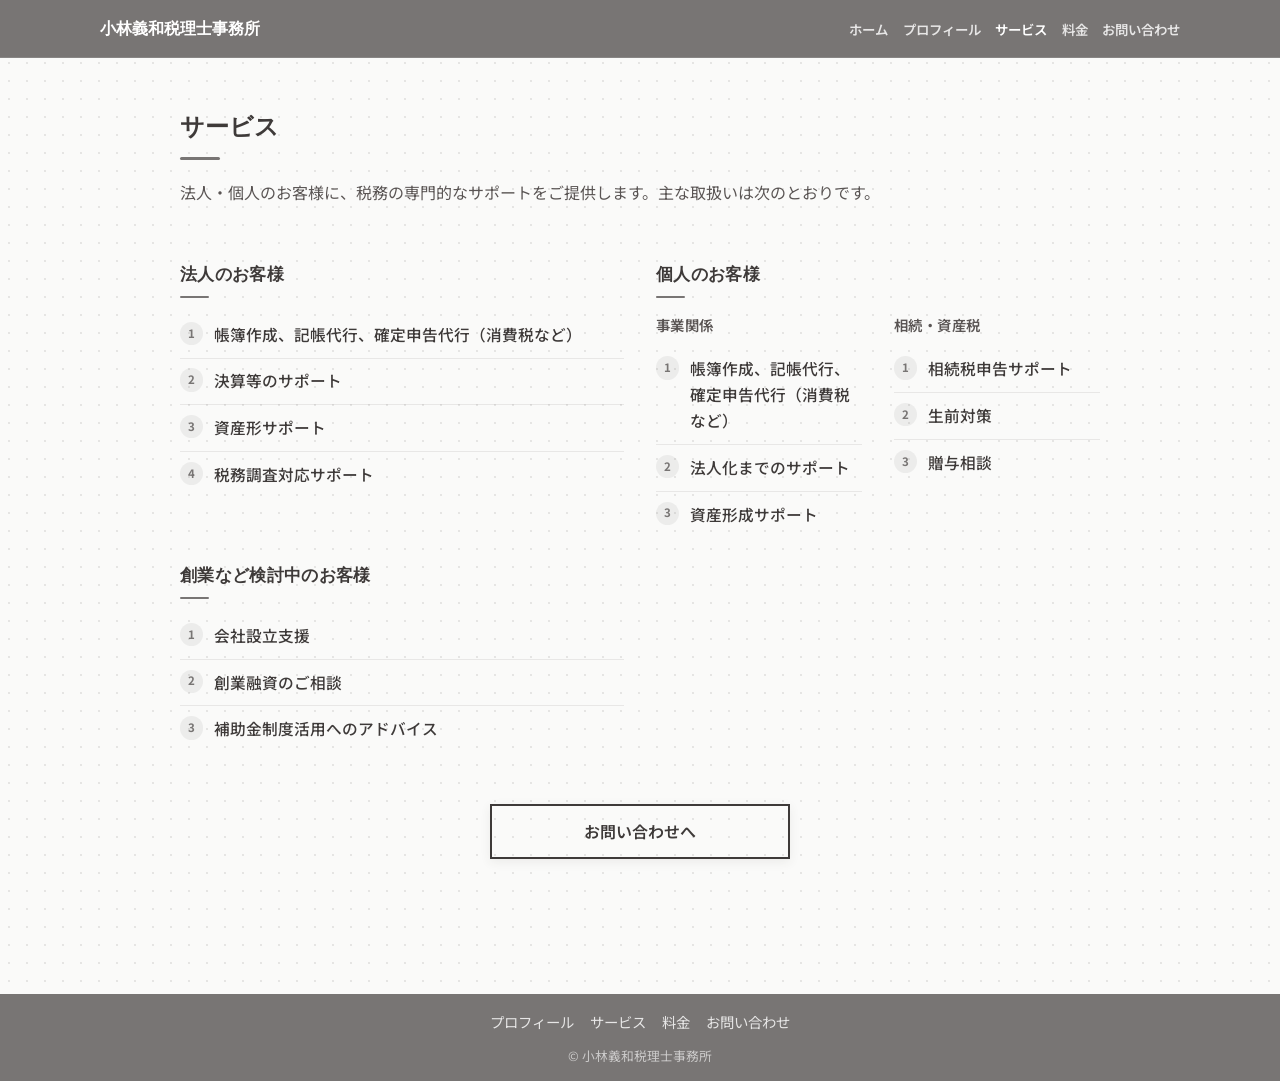
<file: services.html>
<!DOCTYPE html>
<html lang="ja">
<head>
  <meta charset="UTF-8">
  <meta name="viewport" content="width=device-width, initial-scale=1.0">
  <title>サービス — 小林義和税理士事務所</title>
  <link rel="preconnect" href="https://fonts.googleapis.com">
  <link rel="preconnect" href="https://fonts.gstatic.com" crossorigin>
  <link href="https://fonts.googleapis.com/css2?family=Noto+Sans+JP:wght@400;500;600;700&display=swap" rel="stylesheet">
  <link rel="stylesheet" href="css/base.css?v=20260709m">
  <link id="site-theme-link" rel="stylesheet" href="css/theme-d.css?v=20260709m">
  <script src="js/site-mode.js?v=20260709m"></script>
</head>
<body class="page-friendly">
  <header class="header">
    <div class="header__inner">
      <a class="header__logo" href="index-friendly.html">小林義和税理士事務所</a>
      <button class="nav-toggle" type="button" aria-expanded="false" aria-controls="main-nav" aria-label="メニューを開く">
        <span class="nav-toggle__bars" aria-hidden="true"><span class="nav-toggle__bar"></span></span>
      </button>
      <nav class="nav" id="main-nav" aria-label="メインメニュー">
        <ul class="nav__list">
          <li><a class="nav__link" href="index-friendly.html">ホーム</a></li>
          <li><a class="nav__link" href="profile.html">プロフィール</a></li>
          <li><a class="nav__link" href="services.html" aria-current="page">サービス</a></li>
          <li><a class="nav__link" href="pricing.html">料金</a></li>
          <li><a class="nav__link" href="contact.html">お問い合わせ</a></li>
        </ul>
      </nav>
    </div>
  </header>

  <main class="main page-single">
    <div class="page-single__main">
      <h1 class="page-single__title">サービス</h1>
      <p class="services__intro">法人・個人のお客様に、税務の専門的なサポートをご提供します。主な取扱いは次のとおりです。</p>

      <section class="services__card" aria-label="主な取扱い">
        <div class="services__card-audiences">
          <div class="services__card-group">
            <h2 class="services__card-title" id="services-corp">法人のお客様</h2>
            <ol class="services__card-list">
              <li>帳簿作成、記帳代行、確定申告代行（消費税など）</li>
              <li>決算等のサポート</li>
              <li>資産形サポート</li>
              <li>税務調査対応サポート</li>
            </ol>
          </div>

          <div class="services__card-group services__card-group--individual">
            <h2 class="services__card-title" id="services-individual">個人のお客様</h2>
            <div class="services__card-cols">
              <div class="services__card-col">
                <h3 class="services__card-subtitle">事業関係</h3>
                <ol class="services__card-list">
                  <li>帳簿作成、記帳代行、確定申告代行（消費税など）</li>
                  <li>法人化までのサポート</li>
                  <li>資産形成サポート</li>
                </ol>
              </div>
              <div class="services__card-col">
                <h3 class="services__card-subtitle">相続・資産税</h3>
                <ol class="services__card-list">
                  <li>相続税申告サポート</li>
                  <li>生前対策</li>
                  <li>贈与相談</li>
                </ol>
              </div>
            </div>
          </div>

          <div class="services__card-group">
            <h2 class="services__card-title" id="services-startup">創業など検討中のお客様</h2>
            <ol class="services__card-list">
              <li>会社設立支援</li>
              <li>創業融資のご相談</li>
              <li>補助金制度活用へのアドバイス</li>
            </ol>
          </div>
        </div>
      </section>

      <p class="section__actions"><a class="btn btn--primary" href="contact.html">お問い合わせへ</a></p>
    </div>
  </main>

  <footer class="footer">
    <div class="footer__inner">
    <nav class="footer__nav" aria-label="フッターナビ">
      <ul class="footer__nav-list">
        <li><a class="footer__nav-link" href="profile.html">プロフィール</a></li>
        <li><a class="footer__nav-link" href="services.html">サービス</a></li>
        <li><a class="footer__nav-link" href="pricing.html">料金</a></li>
        <li><a class="footer__nav-link" href="contact.html">お問い合わせ</a></li>
      </ul>
    </nav>
    <p class="footer__copyright">© 小林義和税理士事務所</p>
    </div>
  </footer>
</body>
</html>
</file>
<file: css/base.css>
/* 共通レイアウト（色・トーンは theme-a / theme-b / theme-c で指定） */
html { scroll-behavior: smooth; }
html:not(.site-ready) .header__inner {
  visibility: hidden;
}
html.site-ready .header__inner {
  visibility: visible;
}
@media (prefers-reduced-motion: reduce) { html { scroll-behavior: auto; } }

*, *::before, *::after { box-sizing: border-box; }
body {
  margin: 0;
  font-family: var(--font-sans);
  font-size: 16px;
  line-height: 1.8;
  color: var(--color-text);
  background: var(--color-bg);
  min-height: 100vh;
  overflow-x: clip;
}

/* ========== 表示モード切替（プロ / 相談しやすい） ========== */
.site-mode {
  display: inline-flex;
  flex-shrink: 0;
  padding: 3px;
  border: 1px solid var(--color-border);
  border-radius: 999px;
  background: var(--color-bg-alt);
}
.site-mode__btn {
  margin: 0;
  padding: 0.35em 0.75em;
  font-family: var(--font-sans);
  font-size: 0.72rem;
  font-weight: 600;
  line-height: 1.3;
  color: var(--color-text-sub);
  background: transparent;
  border: none;
  border-radius: 999px;
  cursor: pointer;
  white-space: nowrap;
  transition: background 0.2s, color 0.2s;
}
.site-mode__btn:hover { color: var(--color-text); }
.site-mode__btn[aria-pressed="true"] {
  color: var(--color-text);
  background: var(--color-bg);
  box-shadow: 0 1px 4px rgba(62, 58, 57, 0.08);
}
@media (max-width: 900px) {
  .site-mode__btn { font-size: 0.68rem; padding: 0.35em 0.55em; }
}

/* ========== ヘッダー・グローバルナビ ========== */
.header {
  position: sticky;
  top: 0;
  z-index: 100;
  background: var(--header-bg, rgba(255, 255, 255, 0.95));
  border-bottom: 1px solid var(--header-border, var(--color-border));
  color: var(--header-text, inherit);
}
.header__inner {
  max-width: var(--site-inner-max-width, var(--max-width));
  margin: 0 auto;
  padding: var(--bar-padding-y, 0.85rem) var(--space-edge);
  display: flex;
  align-items: center;
  justify-content: space-between;
  gap: 0.75rem;
}
.header__logo {
  font-family: var(--font-serif);
  font-size: 1.15rem;
  font-weight: 600;
  color: var(--header-logo-color, var(--color-text));
  text-decoration: none;
}
.header__logo:hover { color: var(--header-link-hover, var(--color-accent)); }
.nav-toggle {
  display: none;
  flex-shrink: 0;
  width: 2.75rem;
  height: 2.75rem;
  margin: 0;
  padding: 0;
  border: 1px solid rgba(255, 255, 255, 0.28);
  border-radius: 8px;
  background: rgba(255, 255, 255, 0.08);
  color: var(--header-logo-color, var(--color-text));
  cursor: pointer;
  align-items: center;
  justify-content: center;
  transition: background 0.2s, border-color 0.2s;
}
.nav-toggle:hover {
  background: rgba(255, 255, 255, 0.16);
  border-color: rgba(255, 255, 255, 0.4);
}
.nav-toggle:focus-visible {
  outline: 2px solid #fff;
  outline-offset: 2px;
}
.nav-toggle__bars {
  position: relative;
  display: block;
  width: 1.15rem;
  height: 0.9rem;
}
.nav-toggle__bars::before,
.nav-toggle__bars::after,
.nav-toggle__bar {
  content: "";
  position: absolute;
  left: 0;
  display: block;
  width: 100%;
  height: 2px;
  background: currentColor;
  border-radius: 1px;
  transition: transform 0.2s ease, opacity 0.2s ease, top 0.2s ease;
}
.nav-toggle__bar {
  content: none;
  top: calc(50% - 1px);
}
.nav-toggle__bars::before { top: 0; }
.nav-toggle__bars::after { bottom: 0; }
.header.is-nav-open .nav-toggle__bar { opacity: 0; }
.header.is-nav-open .nav-toggle__bars::before {
  top: calc(50% - 1px);
  transform: rotate(45deg);
}
.header.is-nav-open .nav-toggle__bars::after {
  bottom: auto;
  top: calc(50% - 1px);
  transform: rotate(-45deg);
}
.nav__list {
  list-style: none;
  margin: 0;
  padding: 0;
  display: flex;
  flex-wrap: wrap;
  gap: 0.5rem 1.25rem;
}
.nav__link {
  font-size: 0.9rem;
  font-weight: 600;
  color: var(--header-link-color, var(--color-text-sub));
  text-decoration: none;
  transition: color 0.2s;
}
.nav__link:hover { color: var(--header-link-hover, var(--color-accent)); }
.nav__link[aria-current="page"] { color: var(--header-link-current, var(--header-link-hover, var(--color-accent))); }

/* トップのみ：ヒーロー写真を画面上端まで（ヘッダーを写真上に重ねる） */
.page-home {
  position: relative;
}
.page-home .header {
  position: absolute;
  top: 0;
  left: 0;
  right: 0;
  z-index: 100;
  background: var(--header-overlay-home, rgba(255, 255, 255, 0.45));
  backdrop-filter: blur(12px);
  -webkit-backdrop-filter: blur(12px);
  border-bottom: 1px solid var(--header-border, rgba(0, 0, 0, 0.06));
}
.page-home .header__logo,
.page-home .nav__link {
  text-shadow: var(--header-home-text-shadow, none);
}
.page-home .header__inner {
  padding-top: calc(var(--bar-padding-y, 0.85rem) + env(safe-area-inset-top, 0px));
  padding-bottom: var(--bar-padding-y, 0.85rem);
}
.page-home .hero--with-photo {
  --hero-with-photo-min-height: clamp(300px, 52vh, 560px);
}

/* ========== ヒーロー ========== */
.hero {
  position: relative;
  padding: var(--hero-padding-y, 3rem) var(--space-edge) var(--hero-padding-y-bottom, 4rem);
  text-align: center;
  background: linear-gradient(180deg, var(--hero-gradient-start) 0%, var(--color-bg) 100%);
  border-bottom: 1px solid var(--color-border);
}
.hero__inner { max-width: var(--max-width); margin: 0 auto; }
.hero__title {
  margin: 0 0 0.35em;
  font-family: var(--font-serif);
  font-size: clamp(1.6rem, 4vw, var(--hero-title-max, 2.25rem));
  font-weight: 600;
  line-height: 1.35;
  color: var(--color-text);
  letter-spacing: var(--hero-title-tracking, normal);
}
.hero__subtitle {
  margin: 0;
  font-size: clamp(0.95rem, 2vw, 1.1rem);
  color: var(--color-text-sub);
}

/* ヒーロー：写真がエリア一面＋事務所名を中央（重ね表示） */
.hero--with-photo {
  position: relative;
  padding: 0;
  overflow: hidden;
  background: var(--color-bg-alt);
  border-bottom: 1px solid var(--color-border);
  width: 100vw;
  max-width: 100vw;
  margin-left: calc(50% - 50vw);
  margin-right: calc(50% - 50vw);
  box-sizing: border-box;
  min-height: var(--hero-with-photo-min-height, clamp(280px, 52vh, 640px));
}
.hero--with-photo .hero__slides {
  position: absolute;
  inset: 0;
  z-index: 0;
  overflow: hidden;
}
.hero--with-photo .hero__photo {
  position: absolute;
  inset: 0;
  margin: 0;
  width: 100%;
  height: 100%;
  z-index: 0;
  background: var(--color-bg-alt);
  opacity: 0;
  animation: hero-slide-fade 18s linear infinite;
}
.hero--with-photo .hero__photo img {
  display: block;
  width: 100%;
  height: 100%;
  object-fit: cover;
  object-position: center 42%;
  transform: scale(1.12);
  animation: hero-photo-zoom 18s ease-out infinite;
  transform-origin: center;
}
.hero--with-photo .hero__photo--slide1,
.hero--with-photo .hero__photo--slide1 img {
  animation-delay: 0s;
}
.hero--with-photo .hero__photo--slide2,
.hero--with-photo .hero__photo--slide2 img {
  animation-delay: 6s;
}
.hero--with-photo .hero__photo--slide3,
.hero--with-photo .hero__photo--slide3 img {
  animation-delay: 12s;
}
.hero--with-photo .hero__photo--slide2 img {
  /* 田中吉彦税理士事務所トップの落ち着いた見え方に寄せる */
  filter: saturate(0.86) contrast(1.04) brightness(0.82);
  object-position: center 46%;
}
@keyframes hero-photo-zoom {
  0% { transform: scale(1.12); }
  33.333% { transform: scale(1.22); }
  100% { transform: scale(1.22); }
}
@keyframes hero-slide-fade {
  0% { opacity: 0; }
  5% { opacity: 1; }
  28.333% { opacity: 1; }
  33.333% { opacity: 0; }
  100% { opacity: 0; }
}
@media (prefers-reduced-motion: reduce) {
  .page-home .hero--with-photo .hero__photo,
  .page-home .hero--with-photo .hero__photo img { animation: none; }
  .page-home .hero--with-photo .hero__photo { opacity: 0; }
  .page-home .hero--with-photo .hero__photo--slide1 { opacity: 1; }
}
.hero__overlay {
  position: absolute;
  inset: 0;
  z-index: 1;
  background: var(--hero-overlay-bg, rgba(44, 44, 44, 0.42));
  pointer-events: none;
}
.hero--with-photo .hero__inner--split {
  position: relative;
  z-index: 2;
  max-width: none;
  margin: 0;
  min-height: var(--hero-with-photo-min-height, clamp(280px, 52vh, 640px));
  display: flex;
  align-items: center;
  justify-content: center;
  padding: var(--space-xl) var(--space-edge);
  box-sizing: border-box;
  text-align: center;
}
.hero--with-photo .hero__title {
  margin: 0;
  max-width: none;
  font-size: clamp(2rem, 5.8vw, 3.35rem);
  line-height: 1.25;
  letter-spacing: 0.08em;
  color: var(--hero-title-on-image, #fff);
  text-shadow: var(--hero-title-shadow, 0 2px 28px rgba(0, 0, 0, 0.45));
}
.hero--with-photo .hero__copy {
  max-width: min(92vw, 980px);
}
.hero--with-photo .hero__subtitle {
  margin: 1.15rem 0 0;
  font-size: clamp(1.05rem, 2.4vw, 1.55rem);
  font-weight: 600;
  line-height: 1.75;
  color: var(--hero-title-on-image, #fff);
  text-shadow: 0 2px 14px rgba(0, 0, 0, 0.45);
}
.hero--with-photo .hero__description {
  margin: 1.35rem auto 0;
  max-width: min(92vw, 920px);
  font-size: clamp(0.95rem, 1.7vw, 1.2rem);
  line-height: 1.9;
  color: rgba(255, 255, 255, 0.96);
  text-shadow: 0 2px 12px rgba(0, 0, 0, 0.42);
}

/* 明るいハイキー写真向け（看板名と背景の分離：オーバーレイを強め＋中央にマット） */
.hero--with-photo.hero--bright-key .hero__overlay {
  background:
    radial-gradient(
      ellipse 92% 72% at 50% 48%,
      rgba(255, 255, 255, 0.88) 0%,
      rgba(255, 255, 255, 0.55) 45%,
      rgba(255, 255, 255, 0.2) 72%,
      transparent 100%
    ),
    linear-gradient(
      165deg,
      rgba(255, 255, 255, 0.65) 0%,
      rgba(255, 255, 255, 0.2) 38%,
      var(--hero-bright-overlay-end, rgba(44, 62, 98, 0.32)) 100%
    );
}
.hero--with-photo.hero--bright-key .hero__title {
  color: var(--hero-bright-title-color, #1e293b);
  text-shadow:
    0 0 32px rgba(255, 255, 255, 1),
    0 0 16px rgba(255, 255, 255, 0.95),
    0 1px 0 rgba(255, 255, 255, 0.9),
    0 2px 14px rgba(255, 255, 255, 0.75);
}

/* 地図埋め込み */
.map-embed {
  margin: var(--space-lg) 0;
  border: 1px solid var(--color-border);
  border-radius: var(--radius);
  overflow: hidden;
  background: var(--color-bg-alt);
  aspect-ratio: 16 / 10;
  max-height: 420px;
}
.map-embed iframe {
  display: block;
  width: 100%;
  height: 100%;
  min-height: 280px;
  border: 0;
}

/* アクセス：地図とフォームを横並び */
.access__map-form {
  display: grid;
  gap: var(--space-lg);
  align-items: start;
  margin-top: var(--space-lg);
}
@media (min-width: 900px) {
  .access__map-form {
    grid-template-columns: 1fr 1fr;
    gap: var(--space-xl);
    align-items: stretch;
  }
}
.access__map-col .about__heading,
.access__form-col .about__heading {
  margin-top: 0;
}
.access__map-col .map-embed {
  margin: var(--space) 0 var(--space);
}
.map-embed--side {
  aspect-ratio: auto;
  max-height: none;
  min-height: min(420px, 50vh);
  height: 100%;
}
@media (min-width: 900px) {
  .map-embed--side {
    min-height: 440px;
  }
  .map-embed--side iframe {
    min-height: 440px;
  }
}
.access__map-link {
  margin: 0;
  font-size: 0.95rem;
}
.access__map-link a {
  color: var(--color-accent);
  font-weight: 600;
}
.access__actions {
  margin-top: var(--space-lg);
  display: flex;
  flex-wrap: wrap;
  gap: var(--space);
  align-items: center;
  justify-content: center;
}
.access__actions--after-map {
  margin-top: var(--space);
}

/* CTAボタン（ヒーロー／アクセント色で枠のみ・角ばり） */
.btn {
  display: inline-flex;
  align-items: center;
  justify-content: center;
  min-height: 44px;
  padding: 0.65em 1.75em;
  font-family: var(--font-sans);
  font-size: 1rem;
  font-weight: 600;
  text-decoration: none;
  border-radius: 0;
  border: 2px solid var(--cta-border, var(--color-accent));
  cursor: pointer;
  transition: background 0.2s, color 0.2s, border-color 0.2s;
  box-sizing: border-box;
}
.btn:hover { opacity: 1; }
.btn--primary {
  color: var(--cta-text, var(--color-accent));
  background: transparent;
  border-color: var(--cta-border, var(--color-accent));
}
.btn--primary:hover {
  background: var(--cta-hover-bg, rgba(44, 82, 130, 0.1));
  color: var(--cta-text-hover, var(--color-accent));
}
.btn--primary:focus-visible {
  outline: 2px solid var(--cta-border, var(--color-accent));
  outline-offset: 3px;
}
.section__actions {
  margin-top: var(--space-lg);
  margin-bottom: 0;
  text-align: center;
}
.section__actions .btn { margin-top: 0.25rem; }

/* アクセスページ：地図のみ（全幅） */
.map-embed--access-full {
  margin: var(--space-lg) 0;
  aspect-ratio: 16 / 10;
  max-height: 520px;
  min-height: 320px;
}
.map-embed--access-full iframe {
  min-height: 320px;
}
@media (min-width: 720px) {
  .map-embed--access-full {
    min-height: 400px;
    max-height: 560px;
  }
  .map-embed--access-full iframe {
    min-height: 400px;
  }
}

/* サービス一覧（ページ用） */
.services__intro { margin: 0 0 var(--space-lg); color: var(--color-text-sub); line-height: 2; }
.page-single__title:has(+ .services__intro) {
  margin-bottom: 0.85rem;
}
.page-single__title + .services__intro {
  margin-top: 0.5rem;
  margin-bottom: var(--space-lg);
}
.page-single__main > .section__actions {
  margin-top: calc(var(--space-lg) + 0.5rem);
}
.page-single .about__services + .section__actions,
.page-single .services__card + .section__actions,
.page-single .pricing-table-wrap + .contact__note + .section__actions {
  margin-top: calc(var(--space-lg) + 0.75rem);
}
.services__list { list-style: none; margin: 0; padding: 0; }
.services__item {
  padding: var(--space) 0;
  border-bottom: 1px solid var(--color-border);
  font-size: 1.05rem;
  font-weight: 600;
  color: var(--color-text);
}
.services__item:last-child { border-bottom: none; }

.services__card {
  margin: 0 0 var(--space-lg);
  padding: 0;
  border: none;
  border-radius: 0;
  background: transparent;
}
.services__card-audiences {
  display: grid;
  gap: 1.5rem;
}
.services__card-group + .services__card-group {
  margin-top: 0;
  padding-top: 0;
  border-top: none;
}
@media (min-width: 720px) {
  .services__card-audiences {
    grid-template-columns: repeat(2, minmax(0, 1fr));
    grid-template-rows: auto auto;
    column-gap: 2rem;
    row-gap: 1.5rem;
  }
  .services__card-group:nth-child(1) {
    grid-column: 1;
    grid-row: 1;
  }
  .services__card-group:nth-child(2) {
    grid-column: 2;
    grid-row: 1;
    margin-top: 0;
    padding-top: 0;
    border-top: none;
    padding-left: 0;
    border-left: none;
  }
  .services__card-group--individual {
    grid-column: 1 / -1;
    grid-row: 2;
    margin-top: 0;
    padding-top: 0;
    border-top: none;
  }
}
.services__card-title {
  margin: 0 0 0.85rem;
  font-family: var(--font-serif);
  font-size: 1.05rem;
  font-weight: 600;
  color: var(--color-text);
  letter-spacing: 0.02em;
}
.services__card-title::after {
  content: "";
  display: block;
  width: 1.75em;
  height: 2px;
  margin-top: 0.35em;
  background: var(--color-accent);
  border-radius: 1px;
}
.services__card-subtitle {
  margin: 0 0 0.55rem;
  font-size: 0.9rem;
  font-weight: 600;
  color: var(--color-text-sub);
  letter-spacing: 0.03em;
}
.services__card-cols {
  display: grid;
  gap: 1.25rem;
}
@media (min-width: 560px) {
  .services__card-cols {
    grid-template-columns: repeat(2, minmax(0, 1fr));
    gap: 2rem;
  }
}
.services__card-col + .services__card-col {
  padding-top: 0;
  border-top: none;
}
@media (min-width: 560px) {
  .services__card-col + .services__card-col {
    padding-left: 0;
    border-left: none;
  }
}
.services__card-list {
  list-style: none;
  margin: 0;
  padding: 0;
  counter-reset: services-item;
}
.services__card-list > li {
  counter-increment: services-item;
  position: relative;
  padding: 0.62rem 0 0.62rem 2.15rem;
  border-bottom: 1px solid var(--color-border);
  font-size: 0.98rem;
  font-weight: 500;
  line-height: 1.65;
  color: var(--color-text);
}
.services__card-list > li:last-child { border-bottom: none; }
.services__card-list > li::before {
  content: counter(services-item);
  position: absolute;
  top: 0.62rem;
  left: 0;
  display: flex;
  align-items: center;
  justify-content: center;
  width: 1.45rem;
  height: 1.45rem;
  font-size: 0.72rem;
  font-weight: 700;
  line-height: 1;
  color: var(--color-accent);
  background: var(--color-bg-alt, rgba(0, 0, 0, 0.04));
  border-radius: 50%;
}
.page-single .services__card + .section__actions {
  margin-top: 0;
}

/* 料金表 */
.pricing-table-wrap {
  margin: 0 0 var(--space-lg);
  overflow-x: auto;
  -webkit-overflow-scrolling: touch;
}
.pricing-table {
  width: 100%;
  border-collapse: collapse;
  font-size: 0.95rem;
  line-height: 1.65;
  background: var(--table-bg, #fff);
}
.pricing-table th,
.pricing-table td {
  border: 1px solid var(--color-border);
  padding: 0.75rem 1rem;
  text-align: left;
  vertical-align: top;
}
.pricing-table thead th {
  background: var(--table-head-bg, rgba(0, 0, 0, 0.05));
  font-weight: 600;
  color: var(--color-text);
}
.pricing-table tbody th[scope="row"] {
  font-weight: 600;
  background: var(--table-row-head-bg, rgba(0, 0, 0, 0.02));
}
.pricing-table tbody td:last-child {
  text-align: right;
  font-weight: 600;
  white-space: nowrap;
}
@media (min-width: 641px) {
  .pricing-table {
    min-width: 28rem;
  }
  .pricing-table tbody th[scope="row"] {
    white-space: nowrap;
  }
}
.page-single .pricing-table-wrap + .contact__note {
  margin-top: 0;
}
.page-single .pricing-table-wrap + .contact__note + .section__actions {
  margin-top: var(--space-lg);
}

/* アクセスページ：フォーム単体ブロック（地図と並べない場合用） */
.access__form-block {
  padding-top: var(--space-xl);
  margin-top: var(--space-lg);
  border-top: 1px solid var(--color-border);
}

/* ========== メインコンテンツ ========== */
.main { max-width: var(--max-width); margin: 0 auto; padding: var(--space-xl) var(--space-edge); }
.section { padding: var(--space-xl) 0; }
.section:not(:last-child) { border-bottom: 1px solid var(--color-border); }
.section__title {
  margin: 0 0 var(--space);
  font-family: var(--font-serif);
  font-size: 1.35rem;
  font-weight: 600;
}
.section__title::after {
  content: "";
  display: block;
  width: var(--title-accent-width, 2em);
  height: var(--title-accent-height, 3px);
  margin-top: 0.35em;
  background: var(--color-accent);
  border-radius: var(--title-accent-radius, 2px);
}
.section__lead {
  margin: 0 0 var(--space-lg);
  font-size: 1rem;
  color: var(--color-text-sub);
  line-height: 1.9;
}

/* 事業概要（罫線で区切り） */
.about { margin: 0; }
.about__lead {
  margin: 0 0 var(--space);
  font-size: 1rem;
  color: var(--color-text-sub);
  line-height: 1.9;
}
.about__rule {
  margin: var(--space-lg) 0;
  border: none;
  border-top: 1px solid var(--color-border);
}
.about__body { font-size: 1rem; color: var(--color-text-sub); line-height: 1.9; }
.about__body p { margin: 0 0 1em; }
.about__body p:last-child { margin-bottom: 0; }
.about__body--single p:first-child { margin-top: 0; }
.about__heading {
  margin: var(--space) 0 0.75rem;
  font-family: var(--font-serif);
  font-size: 1.1rem;
  font-weight: 600;
  color: var(--color-text);
}
.about__heading::after {
  content: "";
  display: block;
  width: 1.5em;
  height: 2px;
  margin-top: 0.25em;
  background: var(--color-accent);
  border-radius: 1px;
}
.about__services {
  margin: 0.25rem 0 0;
  padding-left: 1.25rem;
  color: var(--color-text-sub);
  line-height: 2;
}
.about__services li { margin-bottom: 0.55em; }
.about__services li:last-child { margin-bottom: 0; }

/* プロフィール（スタッフ） */
.profile__list { list-style: none; margin: 0; padding: 0; }
.profile__item {
  padding: var(--space-lg) 0;
  border-bottom: 1px solid var(--color-border);
}
.profile__item:last-child { border-bottom: none; }
.profile__inner {
  display: grid;
  gap: var(--space);
  align-items: start;
}
@media (min-width: 640px) {
  .profile__inner { grid-template-columns: 140px 1fr; gap: var(--space-lg); }
}
.profile__figure {
  margin: 0;
  border-radius: var(--profile-photo-radius, var(--radius));
  overflow: hidden;
  background: var(--color-bg-alt);
  aspect-ratio: 1;
  min-height: 140px;
  box-shadow: var(--profile-photo-shadow, none);
}
.profile__figure img { display: block; width: 100%; height: 100%; object-fit: cover; }
.profile__body { min-width: 0; }
.profile__name { margin: 0 0 0.2em; font-family: var(--font-serif); font-size: 1.2rem; font-weight: 600; }
.profile__affiliation { margin: 0 0 0.5em; font-size: 0.85rem; color: var(--color-text-sub); line-height: 1.6; }
.profile__role { margin: 0 0 0.5em; font-size: 0.9rem; color: var(--color-accent); }
.profile__catch { margin: 0 0 0.5em; font-size: 0.95rem; font-weight: 600; color: var(--color-text); }
.profile__bio { margin: 0; font-size: 0.95rem; color: var(--color-text-sub); line-height: 1.85; }

/* 私たちについて（セクション間・行間） */
.page-single .about > .about__heading:not(:first-child) {
  margin-top: var(--space-xl);
}
.page-single .about > .about__heading {
  margin-bottom: 1rem;
}
.page-single .about .about__body {
  margin-bottom: var(--space);
  line-height: 2;
}
.page-single .about .about__body p {
  margin-bottom: 1.25em;
}
.page-single .about .profile__item {
  padding: var(--space-xl) 0;
}
.page-single .about .profile__inner {
  gap: var(--space-lg);
}
.page-single .about .profile__name {
  margin-bottom: 0.35em;
}
.page-single .about .profile__role,
.page-single .about .profile__catch {
  margin-bottom: 0.85em;
}
.page-single .about .profile__bio {
  line-height: 2;
}
.page-single .about .office__row {
  padding: 1rem 0;
  line-height: 1.9;
}
.page-single .about .office__dd {
  line-height: 1.9;
}
.page-single .about .map-embed--access-full {
  margin-top: var(--space);
}
.page-single .about .access__map-link {
  margin: var(--space) 0 0;
}

/* 事務所案内 */
.office__dl { margin: 0; }
.office__row { display: grid; gap: 0.5rem 1.5rem; padding: 0.75rem 0; border-bottom: 1px dotted var(--color-border); }
@media (min-width: 480px) { .office__row { grid-template-columns: 8em 1fr; } }
.office__dt { font-weight: 600; color: var(--color-text); }
.office__dd { margin: 0; color: var(--color-text-sub); }

/* お問い合わせフォーム */
.contact__lead {
  margin: 0 0 var(--space-lg);
  font-size: 1rem;
  color: var(--color-text-sub);
  line-height: 1.8;
}
.contact__frame {
  padding: var(--space-lg);
  border: 1px solid var(--color-border);
  border-radius: var(--radius);
  background: var(--contact-frame-bg, #fff);
  margin-bottom: var(--space);
  box-shadow: var(--contact-frame-shadow, none);
}
.contact__form { display: flex; flex-direction: column; gap: 1.25rem; max-width: 100%; }
.contact__row { display: grid; gap: 1rem; }
@media (min-width: 480px) { .contact__row { grid-template-columns: 1fr 1fr; } }
.contact__field { min-width: 0; }
.contact__label { display: block; margin-bottom: 0.35em; font-size: 0.9rem; font-weight: 600; color: var(--color-text); }
.contact__input,
.contact__textarea {
  width: 100%;
  padding: 0.6em 0.9em;
  font-family: var(--font-sans);
  font-size: 1rem;
  border: 1px solid var(--color-border);
  border-radius: var(--radius);
  background: var(--input-bg, #fff);
  transition: border-color 0.2s;
}
.contact__input:focus,
.contact__textarea:focus {
  outline: none;
  border-color: var(--color-accent);
}
.contact__textarea { resize: vertical; min-height: 6em; }
.contact__submit {
  padding: 0.7em 1.75em;
  font-size: 1rem;
  font-weight: 600;
  font-family: var(--font-sans);
  color: var(--cta-text, var(--color-accent));
  background: transparent;
  border: 2px solid var(--cta-border, var(--color-accent));
  border-radius: 0;
  cursor: pointer;
  align-self: flex-start;
  transition: background 0.2s, color 0.2s;
}
.contact__submit:hover {
  background: var(--cta-hover-bg, rgba(44, 82, 130, 0.1));
  color: var(--cta-text-hover, var(--color-accent));
}
.contact__submit:focus-visible {
  outline: 2px solid var(--cta-border, var(--color-accent));
  outline-offset: 3px;
}
.contact__required { font-size: 0.8em; font-weight: 500; color: var(--color-accent); }
.contact__input::placeholder,
.contact__textarea::placeholder { color: #999; }
.contact__note { margin: 0.5rem 0 0; font-size: 0.85rem; color: var(--color-text-sub); }

/* ========== フッター（ヘッダー同様：全幅バー＋内側で幅制限） ========== */
.footer {
  width: 100%;
  margin-top: var(--space-xl);
  padding: 0;
  background: var(--footer-bg, var(--header-bg, rgba(255, 255, 255, 0.95)));
  color: var(--footer-text, inherit);
}
.footer__inner {
  box-sizing: border-box;
  width: 100%;
  max-width: var(--site-inner-max-width, var(--max-width));
  margin: 0 auto;
  padding: var(--bar-padding-y, 0.85rem) var(--space-edge);
  text-align: center;
  background: transparent;
}
.footer__nav { margin-bottom: 0.5rem; }
.footer__nav-list { list-style: none; margin: 0; padding: 0; display: flex; flex-wrap: wrap; justify-content: center; gap: 0 1rem; }
.footer__nav-link { font-size: 0.9rem; color: var(--footer-link-color, var(--color-text-sub)); text-decoration: none; }
.footer__nav-link:hover { color: var(--footer-link-hover, var(--color-accent)); }
.footer__copyright { margin: 0; font-size: 0.8rem; color: var(--footer-muted, var(--color-text-sub)); }

/* ========== 単体ページ（about / profile / office / contact） ========== */
.page-single {
  max-width: var(--max-width);
  margin: 0 auto;
  padding: 0 var(--space-edge) var(--space-xl);
  min-height: 100vh;
  display: flex;
  flex-direction: column;
}
.page-single__main { flex: 1; padding: var(--space-lg) 0 var(--space) 0; }
.page-single__title {
  margin: 0 0 var(--space-lg);
  font-family: var(--font-serif);
  font-size: 1.5rem;
  font-weight: 600;
}
.page-single__title::after {
  content: "";
  display: block;
  width: var(--title-accent-width, 2em);
  height: var(--title-accent-height, 3px);
  margin-top: 0.35em;
  background: var(--color-accent);
  border-radius: var(--title-accent-radius, 2px);
}

/* ========== レスポンシブ ========== */
@media (max-width: 768px) {
  :root {
    --space-lg: 2.5rem;
    --space-xl: 3rem;
    --space-edge: 1.1rem;
  }
  .hero { padding: 2rem var(--space-edge) 3rem; }
  .section__title { font-size: 1.25rem; }
  .footer__nav-list { gap: 0.65rem 1rem; }
  .footer__nav-link {
    display: inline-block;
    padding: 0.35rem 0.15rem;
    min-height: 44px;
    line-height: 44px;
  }
}

@media (max-width: 767px) {
  .header__inner {
    display: grid;
    grid-template-columns: 1fr auto;
    align-items: center;
    gap: 0.5rem 0.75rem;
    padding-top: calc(var(--bar-padding-y, 0.85rem) + env(safe-area-inset-top, 0px));
    padding-bottom: var(--bar-padding-y, 0.85rem);
  }
  .header__logo {
    min-width: 0;
    font-size: 0.98rem;
    line-height: 1.35;
    white-space: normal;
  }
  .nav-toggle {
    display: inline-flex;
  }
  .nav {
    grid-column: 1 / -1;
    max-height: 0;
    overflow: hidden;
    opacity: 0;
    visibility: hidden;
    transition: max-height 0.28s ease, opacity 0.2s ease, visibility 0.2s;
  }
  .header.is-nav-open .nav {
    max-height: 22rem;
    opacity: 1;
    visibility: visible;
  }
  .nav__list {
    flex-direction: column;
    flex-wrap: nowrap;
    gap: 0;
    padding: 0.35rem 0 0.15rem;
    border-top: 1px solid rgba(255, 255, 255, 0.14);
  }
  .nav__list li {
    border-bottom: 1px solid rgba(255, 255, 255, 0.1);
  }
  .nav__list li:last-child {
    border-bottom: none;
  }
  .nav__link {
    display: flex;
    align-items: center;
    min-height: 48px;
    padding: 0.65rem 0.15rem;
    font-size: 0.95rem;
  }
}

@media (max-width: 640px) {
  .site-mode { order: 3; width: 100%; justify-content: center; }
  .contact__row { grid-template-columns: 1fr; }
  .contact__frame {
    padding: 1.1rem 0.95rem;
  }
  .contact__input,
  .contact__textarea { font-size: 16px; }
  .contact__submit {
    width: 100%;
    align-self: stretch;
    min-height: 48px;
  }
  .section__actions .btn {
    width: 100%;
    max-width: 100%;
    min-height: 48px;
    text-align: center;
  }
  .pricing-table,
  .pricing-table tbody,
  .pricing-table tr,
  .pricing-table th,
  .pricing-table td {
    display: block;
    width: 100%;
  }
  .pricing-table {
    min-width: 0;
    border: none;
    background: transparent;
  }
  .pricing-table thead {
    display: none;
  }
  .pricing-table tbody tr {
    margin: 0 0 0.9rem;
    padding: 0.95rem 1rem;
    border: 1px solid var(--color-border);
    border-radius: var(--radius);
    background: var(--table-bg, #fff);
  }
  .pricing-table tbody tr:last-child {
    margin-bottom: 0;
  }
  .pricing-table tbody th[scope="row"],
  .pricing-table tbody td {
    border: none;
    padding: 0.35rem 0;
    white-space: normal;
    text-align: left;
  }
  .pricing-table tbody th[scope="row"] {
    padding-top: 0;
    padding-bottom: 0.55rem;
    margin-bottom: 0.35rem;
    border-bottom: 1px solid var(--color-border);
    background: transparent;
    font-size: 0.98rem;
    line-height: 1.55;
  }
  .pricing-table tbody td {
    font-size: 0.92rem;
    line-height: 1.7;
    color: var(--color-text-sub);
  }
  .pricing-table tbody td:last-child {
    margin-top: 0.45rem;
    padding-top: 0.55rem;
    border-top: 1px dashed var(--color-border);
    color: var(--color-text);
    font-size: 0.98rem;
    text-align: left;
  }
  .pricing-table tbody td::before {
    display: block;
    margin-bottom: 0.15rem;
    font-size: 0.72rem;
    font-weight: 700;
    letter-spacing: 0.06em;
    color: var(--color-accent);
  }
  .pricing-table tbody td:nth-child(2)::before { content: "内容"; }
  .pricing-table tbody td:nth-child(3)::before { content: "料金（税込み）"; }
  .map-embed--access-full {
    min-height: 220px;
  }
  .map-embed--access-full iframe {
    min-height: 220px;
  }
  .profile__figure {
    width: min(180px, 48vw);
    margin-left: auto;
    margin-right: auto;
  }
}

/* ========== A3 PDF向け（提案資料レイアウト） ========== */
@page {
  size: A3;
  margin: 14mm;
}
@media print {
  html,
  body {
    background: #f2f4f7 !important;
    -webkit-print-color-adjust: exact;
    print-color-adjust: exact;
  }

  p {
    orphans: 3;
    widows: 3;
  }

  .site-mode,
  .nav-toggle,
  .hero-friendly__scroll {
    display: none !important;
  }

  .nav {
    max-height: none !important;
    overflow: visible !important;
    opacity: 1 !important;
    visibility: visible !important;
  }

  .nav__list {
    flex-direction: row !important;
    flex-wrap: wrap !important;
    gap: 0.35rem 1rem !important;
    border-top: none !important;
    padding: 0 !important;
  }

  .nav__list li {
    border-bottom: none !important;
  }

  .nav__link {
    min-height: 0 !important;
    padding: 0 !important;
  }

  .header {
    position: static !important;
    top: auto;
    border-bottom: none;
    background: transparent !important;
    backdrop-filter: none !important;
    -webkit-backdrop-filter: none !important;
    margin: 0 0 8mm;
    page-break-inside: avoid;
    break-inside: avoid;
  }
  .header__inner {
    max-width: none !important;
    padding: 6mm 8mm;
    border: 1px solid #d8dee7;
    background: #ffffff;
    box-shadow: 0 4mm 10mm rgba(40, 52, 70, 0.06);
  }

  .main,
  .page-single {
    max-width: none !important;
    margin: 0;
    padding: 0;
  }

  .hero,
  .hero--with-photo,
  .hero-friendly {
    width: auto !important;
    max-width: none !important;
    min-height: auto !important;
    margin: 0 0 8mm !important;
    border: 1px solid #d8dee7;
    box-shadow: 0 3mm 8mm rgba(40, 52, 70, 0.05);
    page-break-inside: avoid;
    break-inside: avoid;
  }
  .hero--with-photo .hero__inner--split {
    min-height: 55mm;
  }
  .page-friendly .hero-friendly {
    padding: 6mm 8mm !important;
  }
  .hero-friendly__inner {
    display: flex !important;
    flex-direction: row !important;
    align-items: center !important;
    gap: 6mm !important;
  }
  .hero-friendly__copy {
    flex: 1 1 52%;
    min-width: 0;
  }
  .hero-friendly__visual--photo {
    flex: 0 0 auto;
    width: min(42%, 95mm) !important;
    margin: 0 !important;
  }
  .hero-friendly__title {
    font-size: 1.45rem !important;
    line-height: 1.35 !important;
  }
  .hero-friendly__lead {
    font-size: 0.92rem !important;
    line-height: 1.75 !important;
  }

  /* 小さめのセクションは1枚のカードとして維持 */
  .main .section:not(.section-friendly-features):not(.contact-banner),
  .page-single__main > :not(.about) {
    margin: 0 0 6mm !important;
    padding: 7mm !important;
    border: 1px solid #e3e8ef !important;
    background: #ffffff !important;
    box-shadow: none !important;
    page-break-inside: avoid;
    break-inside: avoid;
  }
  .page-single__main {
    padding: 0 !important;
  }
  .section:last-child,
  .page-single__main > *:last-child {
    margin-bottom: 0 !important;
  }

  /* 長い「私たちについて」は見出し単位で区切る */
  .page-single__main > .about {
    margin: 0 !important;
    padding: 0 !important;
    border: none !important;
    background: transparent !important;
    box-shadow: none !important;
    page-break-inside: auto;
    break-inside: auto;
  }
  .about__heading {
    margin: 0 0 6mm !important;
    padding: 5mm 7mm 0 !important;
    border: 1px solid #e3e8ef !important;
    border-bottom: none !important;
    background: #ffffff !important;
    page-break-after: avoid;
    break-after: avoid;
  }
  .about__heading + .about__body,
  .about__heading + .office__dl,
  .about__heading + .map-embed {
    margin: 0 0 6mm !important;
    padding: 0 7mm 7mm !important;
    border: 1px solid #e3e8ef !important;
    border-top: none !important;
    background: #ffffff !important;
    page-break-before: avoid;
    break-before: avoid;
    page-break-inside: avoid;
    break-inside: avoid;
  }
  .about__heading + .profile__list {
    margin: 0 0 6mm !important;
    padding: 0 7mm 5mm !important;
    border: 1px solid #e3e8ef !important;
    border-top: none !important;
    background: #ffffff !important;
    page-break-before: avoid;
    break-before: avoid;
    page-break-inside: auto;
    break-inside: auto;
  }
  .about .profile__list {
    padding-bottom: 4mm !important;
  }
  .about .profile__item {
    margin: 0 0 4mm !important;
    padding: 5mm !important;
    border: 1px solid #eef1f6 !important;
    page-break-inside: avoid;
    break-inside: avoid;
  }
  .about .profile__item:last-child {
    margin-bottom: 0 !important;
  }
  .about .map-embed {
    max-height: 95mm;
  }
  .about .access__map-link,
  .about .section__actions {
    margin: 0 0 6mm !important;
    padding: 4mm 7mm !important;
    border: 1px solid #e3e8ef !important;
    background: #ffffff !important;
    page-break-inside: avoid;
    break-inside: avoid;
  }

  /* 相談しやすい版TOP：特徴ブロックはカードごとに改ページ調整 */
  .section-friendly-features {
    margin: 0 0 6mm !important;
    padding: 0 !important;
    border: none !important;
    background: transparent !important;
    box-shadow: none !important;
    page-break-inside: auto;
    break-inside: auto;
  }
  .section-friendly-features > .section__title,
  .section-friendly-features > .section__lead {
    margin: 0 0 6mm !important;
    padding: 7mm !important;
    border: 1px solid #e3e8ef !important;
    background: #ffffff !important;
    page-break-inside: avoid;
    break-inside: avoid;
  }
  .section-friendly-features > .section__title {
    page-break-after: avoid;
    break-after: avoid;
    margin-bottom: 0 !important;
    border-bottom: none !important;
    padding-bottom: 4mm !important;
  }
  .section-friendly-features > .section__lead {
    page-break-before: avoid;
    break-before: avoid;
    margin-top: 0 !important;
    border-top: none !important;
    padding-top: 0 !important;
  }
  .feature-list--plain {
    margin: 0 !important;
    padding: 0 !important;
    list-style: none;
  }
  .feature-list--plain .feature-card {
    margin: 0 0 6mm !important;
    padding: 6mm !important;
    border: 1px solid #e3e8ef !important;
    background: #ffffff !important;
    box-shadow: none !important;
    page-break-inside: avoid;
    break-inside: avoid;
  }
  .feature-list--plain .feature-card:last-child {
    margin-bottom: 0 !important;
  }

  .section__title,
  .page-single__title,
  .works__heading,
  .about__heading {
    page-break-after: avoid;
    break-after: avoid;
  }
  .section__title + .section__lead,
  .section__title + .about__body,
  .page-single__title + .services__intro,
  .page-single__title + .services__card,
  .page-single__title + .works__list,
  .page-single__title + .profile__list,
  .page-single__title + .pricing-table-wrap {
    page-break-before: avoid;
    break-before: avoid;
  }

  .profile__item,
  .works__item,
  .news__item,
  .services__item,
  .services__card {
    page-break-inside: avoid;
    break-inside: avoid;
    margin: 0 0 6mm !important;
    padding: 4mm 5mm !important;
    border: 1px solid #e3e8ef !important;
    box-shadow: none !important;
  }
  .services__card-audiences {
    display: block !important;
  }
  .services__card-group + .services__card-group {
    margin-top: 3mm !important;
    padding-left: 0 !important;
    border: none !important;
    padding-top: 0 !important;
  }
  .services__card-cols {
    display: block !important;
  }
  .services__card-col + .services__card-col {
    margin-top: 3mm !important;
    padding-left: 0 !important;
    border: none !important;
    padding-top: 0 !important;
  }
  .works__heading + .works__text {
    page-break-before: avoid;
    break-before: avoid;
  }

  .pricing-table thead {
    display: table-header-group;
  }
  .pricing-table tr {
    page-break-inside: avoid;
    break-inside: avoid;
  }
  .pricing-table-wrap {
    page-break-inside: avoid;
    break-inside: avoid;
  }

  .contact-banner {
    margin: 0 0 6mm !important;
    padding: 0 !important;
    border: none !important;
    background: transparent !important;
    box-shadow: none !important;
    page-break-inside: auto;
    break-inside: auto;
  }
  .contact-banner__inner {
    margin: 0 !important;
    padding: 7mm !important;
    border: 1px solid #e3e8ef !important;
    background: #ffffff !important;
    box-shadow: none !important;
    page-break-inside: avoid;
    break-inside: avoid;
  }

  .footer {
    margin-top: 7mm;
    background: transparent !important;
    page-break-inside: avoid;
    break-inside: avoid;
  }
  .footer__inner {
    max-width: none !important;
    border: 1px solid #d8dee7;
    background: #ffffff !important;
    color: #445163 !important;
    padding: 5mm 8mm;
  }
  .footer__nav-link,
  .footer__copyright {
    color: #445163 !important;
  }
}
</file>
<file: css/theme-c.css>
/* パターンC — 田中吉彦税理士事務所 公式サイト（t2ao.com）の配色・トーンを参考
 * 本文 #3e3a39 / アクセント黄 #ffe400 / グレー #787574 / 区切り #e0e0e0（同サイト basic.css 準拠） */
:root {
  --color-text: #3e3a39;
  --color-text-sub: #5a5554;
  --color-bg: #ffffff;
  --color-bg-alt: #f5f5f4;
  --color-accent: #787574;
  --color-border: #e0e0e0;
  --font-sans: "Noto Sans JP", "Hiragino Kaku Gothic ProN", "Hiragino Sans", Meiryo, sans-serif;
  --font-serif: "Yu Mincho", "Hiragino Mincho ProN", "Noto Serif JP", serif;
  --space: 1.5rem;
  --space-lg: 3rem;
  --space-xl: 4rem;
  --max-width: 880px;
  --site-inner-max-width: var(--max-width);
  --footer-max-width: var(--max-width);
  --space-edge: 1.25rem;
  --bar-padding-y: 0.85rem;
  --radius: 6px;
  --hero-gradient-start: #ebeae8;
  /* CTA：炭色基調（黄色アクセントは使わない） */
  --cta-border: #3e3a39;
  --cta-text: #3e3a39;
  --cta-text-hover: #3e3a39;
  --cta-hover-bg: rgba(120, 117, 116, 0.14);
  --hero-padding-y: 3.5rem;
  --hero-padding-y-bottom: 4.5rem;
  --hero-title-max: 3.35rem;
  --hero-title-tracking: 0.06em;
  --title-accent-width: 2.5rem;
  --title-accent-height: 3px;
  --title-accent-radius: 0;
  --header-bg: #787574;
  --header-border: rgba(255, 255, 255, 0.12);
  --header-logo-color: #ffffff;
  --header-link-color: rgba(255, 255, 255, 0.82);
  --header-link-hover: #ffffff;
  --header-link-current: #ffffff;
  --header-overlay-home: rgba(120, 117, 116, 0.9);
  --profile-photo-radius: 50%;
  --profile-photo-shadow: 0 4px 20px rgba(62, 58, 57, 0.07);
  --contact-frame-bg: #fff;
  --contact-frame-shadow: 0 2px 16px rgba(62, 58, 57, 0.06);
  --input-bg: #fff;
  --hero-overlay-bg: rgba(62, 58, 57, 0.48);
  --hero-title-on-image: #fffdfa;
  --hero-title-shadow: 0 2px 22px rgba(0, 0, 0, 0.42);
  --hero-bright-title-color: #2e2c2b;
  --hero-bright-overlay-end: rgba(62, 58, 57, 0.3);
  /* フッター（同サイト .footerBoxWrap #787574 相当） */
  --footer-bg: #787574;
  --footer-border: rgba(255, 255, 255, 0.12);
  --footer-text: rgba(255, 255, 255, 0.92);
  --footer-link-color: rgba(255, 255, 255, 0.82);
  --footer-link-hover: #ffffff;
  --footer-muted: rgba(255, 255, 255, 0.62);
  --page-bg-base: #fafaf9;
  --page-dot-color: rgba(120, 117, 116, 0.16);
  --page-dot-size: 18px;
  --section-divider: rgba(120, 117, 116, 0.12);
}

.header .site-mode {
  border-color: rgba(255, 255, 255, 0.28);
  background: rgba(255, 255, 255, 0.1);
}
.header .site-mode__btn {
  color: rgba(255, 255, 255, 0.78);
}
.header .site-mode__btn:hover {
  color: #ffffff;
}
.header .site-mode__btn[aria-pressed="true"] {
  color: var(--color-text);
  background: rgba(255, 255, 255, 0.94);
}

/* t2ao風：ノートパッドのようなドット背景 */
body {
  background-color: var(--page-bg-base);
  background-image: radial-gradient(var(--page-dot-color) 1px, transparent 1px);
  background-size: var(--page-dot-size) var(--page-dot-size);
  background-position: 0 0;
}

.main {
  background: transparent;
}
.main .section {
  position: relative;
  padding: calc(var(--space-xl) + 0.35rem) calc(var(--space-edge) + 0.35rem);
  background: transparent;
  border: none;
  box-shadow: none;
}
.main .section:not(:last-child) {
  margin-bottom: 0;
}
.main > .section + .section {
  margin-top: 0;
  padding-top: calc(var(--space-xl) + 0.35rem);
  border-top: 1px solid var(--section-divider);
}
.main .section[id] {
  scroll-margin-top: 1rem;
}
.section:not(:last-child) {
  border-bottom: 0 !important;
}
.main .section,
.main .section:not(:last-child) {
  border-bottom: 0 !important;
}

.section__title {
  letter-spacing: 0.04em;
}
.section__title::after,
.about__heading::after {
  background: var(--color-accent);
}

.about__services {
  list-style: none;
  padding-left: 0;
}
.about__services li {
  position: relative;
  padding-left: 1em;
}
.about__services li::before {
  content: "";
  position: absolute;
  top: 0.72em;
  left: 0;
  width: 0.38em;
  height: 0.38em;
  border-radius: 50%;
  background: var(--color-accent);
}

.page-single__main {
  /* 下層ページ：ヘッダー直下の詰まりを防ぐ（左右は main 側で確保） */
  padding: var(--space-lg) 0 0 0 !important;
  background: transparent;
}
.page-single__main > * + *:not(.section__actions) {
  margin-top: 0.5rem;
}
.page-single__main > .section__actions {
  margin-top: calc(var(--space-lg) + 0.5rem);
}
@media (max-width: 640px) {
  .page-single__main {
    padding-top: calc(var(--space-lg) - 0.5rem) !important;
  }
}
.page-single__title:has(+ .services__intro) {
  margin-bottom: 1rem;
}
.page-single__title + .services__intro {
  margin-top: 0.65rem;
  margin-bottom: calc(var(--space-lg) + 0.25rem);
}
.about__services li {
  margin-bottom: 0.5em;
}
.about__rule {
  border-top: 1px solid rgba(120, 117, 116, 0.2);
  margin: calc(var(--space-lg) + 0.4rem) 0;
}
.services__item {
  padding-top: 1rem;
  padding-bottom: 1rem;
  border-bottom: 1px solid rgba(120, 117, 116, 0.16);
  padding-left: 0.35rem;
}
.page-single__title::after {
  background: var(--color-accent);
}
.services__card {
  border: none;
  border-radius: 0;
  box-shadow: none;
  background: transparent;
  padding: 0;
}
.services__card-list > li {
  border-bottom-color: rgba(120, 117, 116, 0.14);
}
.services__card-list > li::before {
  background: rgba(120, 117, 116, 0.1);
}
.office__row {
  border-bottom: 1px dotted rgba(120, 117, 116, 0.32);
  padding-bottom: 1rem;
}
.office__row + .office__row {
  margin-top: 0.35rem;
}
.contact__frame {
  padding: 0;
  border: none;
  border-radius: 0;
  box-shadow: none;
  background: transparent;
}

/*（重複上書きを削除して統一） */
</file>
<file: css/theme-d.css>
/* パターンD — 相談しやすさ重視（色・トーンは theme-c を継承、レイアウト・動きは friendly 用） */
@import url("theme-c.css");

.page-friendly {
  --site-inner-max-width: 1120px;
  --site-content-max-width: calc(var(--max-width) + 80px);
}

:root {
  --radius: 12px;
  --radius-lg: 20px;
  --title-accent-radius: 999px;
  --cta-radius: 0;
  --friendly-soft: #f0efed;
  --friendly-illust: #787574;
  --friendly-illust-light: #c8c5c2;
  /* 相談しやすい版：ゆっくりめの動き */
  --friendly-dur-float: 9s;
  --friendly-dur-reveal: 1.35s;
  --friendly-ease: cubic-bezier(0.4, 0, 0.2, 1);
}

/* 写真ヒーロー用の absolute ヘッダーをやめ、通常の sticky に */
.page-friendly.page-home .header {
  position: sticky;
  top: 0;
  background: var(--header-bg);
  backdrop-filter: blur(12px);
  -webkit-backdrop-filter: blur(12px);
}
.page-friendly .header__logo {
  font-size: 1.02rem;
  white-space: nowrap;
}
.page-friendly .nav__list {
  flex-wrap: nowrap;
  gap: 0.35rem 0.9rem;
}
.page-friendly .nav__link {
  font-size: 0.84rem;
}
.page-friendly.page-home .header__logo,
.page-friendly.page-home .nav__link {
  text-shadow: none;
}

/* ========== ヒーロー（イラスト＋キャッチ） ========== */
.page-friendly .hero-friendly {
  position: relative;
  width: 100vw;
  max-width: 100vw;
  margin-left: calc(50% - 50vw);
  margin-right: calc(50% - 50vw);
  padding: clamp(3.2rem, 8vh, 4.6rem) var(--space-edge) clamp(4.5rem, 10vh, 5.5rem);
  min-height: clamp(420px, 78vh, 720px);
  display: flex;
  align-items: center;
  border-bottom: 1px solid var(--color-border);
  background:
    radial-gradient(ellipse 80% 60% at 88% 20%, rgba(120, 117, 116, 0.08) 0%, transparent 55%),
    radial-gradient(ellipse 70% 50% at 8% 85%, rgba(120, 117, 116, 0.06) 0%, transparent 50%),
    linear-gradient(165deg, #ffffff 0%, var(--friendly-soft) 48%, #f8f7f6 100%);
  overflow: hidden;
}
.page-friendly .hero-friendly::before {
  content: "";
  position: absolute;
  inset: 0;
  background: linear-gradient(180deg, rgba(255, 255, 255, 0.04) 0%, rgba(62, 58, 57, 0.06) 100%);
  opacity: 1;
  pointer-events: none;
}

/* ヒーロー：背景写真（トリミング）＋中央の大きな文字 */
.page-friendly .hero-friendly--with-photo {
  padding: 0;
  min-height: clamp(340px, 58vh, 620px);
  align-items: stretch;
  justify-content: flex-start;
  background: var(--color-bg-alt);
  display: flex;
  flex-direction: column;
}
.page-friendly .hero-friendly--with-photo::before {
  display: none;
}
.hero-friendly--with-photo .hero-friendly__slides {
  position: absolute;
  inset: 0;
  z-index: 0;
  overflow: hidden;
}
.hero-friendly--with-photo .hero-friendly__bg {
  position: absolute;
  inset: 0;
  margin: 0;
  opacity: 0;
  animation: hero-slide-fade 14s linear infinite;
}
.hero-friendly--with-photo .hero-friendly__bg img {
  display: block;
  width: 100%;
  height: 100%;
  object-fit: cover;
  object-position: center 42%;
  transform: scale(1.12);
  transform-origin: center;
}
.hero-friendly--with-photo .hero-friendly__bg--1 {
  animation-delay: 0s;
}
.hero-friendly--with-photo .hero-friendly__bg--2 {
  animation-delay: 7s;
}
.hero-friendly--with-photo .hero-friendly__overlay {
  position: absolute;
  inset: 0;
  z-index: 1;
  background: rgba(62, 58, 57, 0.48);
  pointer-events: none;
}
.hero-friendly--with-photo .hero-friendly__inner--center {
  position: relative;
  z-index: 2;
  flex: 1;
  width: 100%;
  max-width: none;
  margin: 0;
  min-height: 0;
  padding: clamp(3rem, 8vh, 4.5rem) var(--space-edge) clamp(1.25rem, 3vh, 2rem);
  display: flex;
  align-items: center;
  justify-content: center;
  text-align: center;
  box-sizing: border-box;
}
.hero-friendly--with-photo .hero-friendly__copy {
  max-width: 36em;
  margin: 0 auto;
  text-align: center;
}
.hero-friendly--with-photo .hero-friendly__eyebrow {
  color: rgba(255, 253, 250, 0.88);
}
.hero-friendly--with-photo .hero-friendly__title {
  font-size: clamp(1.85rem, 5.2vw, 2.85rem);
  line-height: 1.38;
  letter-spacing: 0.06em;
  color: #fffdfa;
  text-shadow: 0 2px 22px rgba(0, 0, 0, 0.42);
}
.hero-friendly__subtitle {
  margin: 1.15rem 0 0;
  font-size: clamp(1.05rem, 2.4vw, 1.45rem);
  font-weight: 600;
  line-height: 1.75;
  color: var(--color-text-sub);
}
.hero-friendly--with-photo .hero-friendly__subtitle {
  margin: 1.15rem 0 0;
  color: rgba(255, 253, 250, 0.96);
  text-shadow: 0 2px 14px rgba(0, 0, 0, 0.42);
}
.hero-friendly--with-photo .hero-friendly__lead {
  margin: 1.35rem auto 0;
  margin-left: auto;
  margin-right: auto;
  max-width: 32em;
  color: rgba(255, 253, 250, 0.92);
  text-shadow: 0 1px 12px rgba(0, 0, 0, 0.35);
}
.hero-friendly--with-photo .hero-friendly__scroll {
  position: relative;
  z-index: 3;
  bottom: auto;
  left: auto;
  transform: none;
  align-self: center;
  flex-shrink: 0;
  margin-bottom: clamp(0.85rem, 2.5vh, 1.35rem);
  color: rgba(255, 253, 250, 0.88);
}
.hero-friendly--with-photo .hero-friendly__scroll:hover {
  color: #fff;
}
@media (prefers-reduced-motion: reduce) {
  .hero-friendly--with-photo .hero-friendly__bg {
    animation: none;
    opacity: 0;
  }
  .hero-friendly--with-photo .hero-friendly__bg--1 {
    opacity: 1;
  }
}
.hero-friendly__inner {
  position: relative;
  z-index: 1;
  width: 100%;
  max-width: calc(var(--max-width) + 120px);
  margin: 0 auto;
  display: grid;
  gap: clamp(1.5rem, 4vw, 2.5rem);
  align-items: center;
}
@media (min-width: 768px) {
  .hero-friendly__inner {
    grid-template-columns: 1fr minmax(220px, 42%);
    gap: clamp(2rem, 5vw, 3.5rem);
  }
}
.hero-friendly__eyebrow {
  margin: 0 0 0.75rem;
  font-size: 0.82rem;
  font-weight: 600;
  letter-spacing: 0.12em;
  color: var(--color-accent);
  text-transform: uppercase;
}
.hero-friendly__title {
  margin: 0 0 0.5em;
  font-family: var(--font-serif);
  font-size: clamp(1.55rem, 4.2vw, 2.15rem);
  font-weight: 600;
  line-height: 1.28;
  color: var(--color-text);
  letter-spacing: 0.04em;
}
.hero-friendly__lead {
  margin: 0 0 1.5rem;
  font-size: clamp(0.95rem, 2.2vw, 1.05rem);
  line-height: 1.95;
  color: var(--color-text-sub);
  max-width: 28em;
}
.hero-friendly__actions {
  display: flex;
  flex-wrap: wrap;
  gap: 0.75rem 1rem;
  align-items: center;
}
.hero-friendly__visual {
  margin: 0;
  display: flex;
  justify-content: center;
  align-items: center;
}
.hero-friendly__visual--photo {
  position: relative;
  width: min(100%, 460px);
  aspect-ratio: 16 / 9;
  border-radius: 16px;
  overflow: hidden;
  border: 1px solid rgba(120, 117, 116, 0.35);
  box-shadow: 0 16px 40px rgba(62, 58, 57, 0.12);
  background: #efefee;
}
.hero-friendly__copy {
  text-align: left;
}
.hero-friendly__photo {
  position: absolute;
  inset: 0;
  display: block;
  width: 100%;
  height: 100%;
  object-fit: contain;
  object-position: center;
  opacity: 1;
  transform: none;
  transform-origin: center;
  animation: none;
}
.hero-friendly__photo--1 {
  animation:
    friendly-photo-fade-1 14s ease-in-out infinite;
}
.hero-friendly__photo--2 {
  opacity: 0;
  animation:
    friendly-photo-fade-2 14s ease-in-out infinite;
}
@keyframes friendly-float {
  0%, 100% { transform: translateY(0); }
  50% { transform: translateY(-10px); }
}
@keyframes friendly-photo-fade-1 {
  0%, 45% { opacity: 1; }
  55%, 100% { opacity: 0; }
}
@keyframes friendly-photo-fade-2 {
  0%, 45% { opacity: 0; }
  55%, 100% { opacity: 1; }
}

/* ヒーロー下：本文へスクロール誘導 */
.hero-friendly__scroll {
  position: absolute;
  z-index: 2;
  bottom: clamp(0.85rem, 2.5vh, 1.35rem);
  left: 50%;
  transform: translateX(-50%);
  display: flex;
  flex-direction: column;
  align-items: center;
  gap: 0.4rem;
  padding: 0.35rem 0.5rem;
  color: var(--color-accent);
  text-decoration: none;
  transition: color 0.2s, opacity 0.2s;
}
.hero-friendly__scroll:hover {
  color: var(--color-text);
  opacity: 0.92;
}
.hero-friendly__scroll:focus-visible {
  outline: 2px solid var(--color-accent);
  outline-offset: 4px;
  border-radius: 2px;
}
.hero-friendly__scroll-label {
  font-size: 0.68rem;
  font-weight: 600;
  letter-spacing: 0.16em;
  text-transform: uppercase;
  line-height: 1;
}
.hero-friendly__scroll-line {
  display: block;
  width: 1px;
  height: 2.25rem;
  background: currentColor;
  border-radius: 1px;
  transform-origin: top center;
  animation: hero-friendly-scroll-line 1.85s ease-in-out infinite;
}
.hero-friendly__scroll-line {
  position: relative;
}
.hero-friendly__scroll-line::after {
  content: "";
  position: absolute;
  left: 50%;
  bottom: -1px;
  width: 7px;
  height: 7px;
  margin-left: -3.5px;
  border-right: 2px solid currentColor;
  border-bottom: 2px solid currentColor;
  transform: rotate(45deg);
}
@keyframes hero-friendly-scroll-line {
  0%, 100% {
    transform: scaleY(0.55);
    opacity: 0.45;
  }
  50% {
    transform: scaleY(1);
    opacity: 1;
  }
}

/* 丸みのあるCTA（相談しやすい） */
.page-friendly .btn {
  border-radius: var(--cta-radius, 999px);
  padding: 0.7em 1.85em;
}
.page-friendly .btn--solid {
  color: #fffdfa;
  background: var(--color-text);
  border-color: var(--color-text);
}
.page-friendly .btn--solid:hover {
  background: #524f4e;
  border-color: #524f4e;
  color: #fff;
}

/* ========== 特徴ブロック（あおば風・交互レイアウト） ========== */
.page-friendly .main {
  max-width: calc(var(--max-width) + 80px);
}
.page-friendly .main > .section {
  position: relative;
}
.page-friendly .main > .section + .section {
  margin-top: clamp(1.6rem, 4vw, 2.6rem);
  padding-top: clamp(2rem, 5vw, 2.8rem) !important;
  border-top: none;
}
.page-friendly .main > .section + .section::before {
  content: "";
  position: absolute;
  top: 0;
  left: 50%;
  width: min(100%, 560px);
  height: 1px;
  transform: translateX(-50%);
  background: linear-gradient(
    90deg,
    transparent 0%,
    rgba(120, 117, 116, 0.45) 14%,
    rgba(120, 117, 116, 0.45) 86%,
    transparent 100%
  );
}
.section-friendly-features {
  text-align: left;
  padding-top: calc(var(--space-lg) + 0.15rem) !important;
}
.section-friendly-features .section__title {
  font-size: clamp(1.25rem, 3.5vw, 1.55rem);
  line-height: 1.5;
  margin-bottom: clamp(1.85rem, 4.5vw, 2.65rem);
}
.section-friendly-features .section__lead {
  margin-left: 0;
  margin-right: 0;
  margin-top: 0;
  max-width: 32em;
}
.section-friendly-features .emphasis-three {
  display: inline-block;
  font-weight: 700;
  color: var(--color-text);
}

.feature-list {
  list-style: none;
  margin: var(--space-lg) 0 0;
  padding: 0;
  display: flex;
  flex-direction: column;
  gap: clamp(2rem, 5vw, 3rem);
}
.feature-list--plain {
  margin-top: var(--space-xl);
}
.feature-list--plain .feature-card {
  padding: 0;
  background: transparent;
  border: none;
  border-radius: 0;
  box-shadow: none;
  text-align: left;
}
.feature-card {
  display: block;
}
.feature-card__body {
  max-width: none;
  margin: 0;
}
.feature-card__title {
  margin: 0 0 0.6em;
  font-family: var(--font-serif);
  font-size: 1.15rem;
  font-weight: 600;
  line-height: 1.45;
  color: var(--color-text);
}
.feature-card__text {
  margin: 0 0 1rem;
  font-size: 0.98rem;
  line-height: 1.9;
  color: var(--color-text-sub);
}
.feature-card__link {
  font-size: 0.92rem;
  font-weight: 600;
  color: var(--color-text);
  text-decoration: none;
  border-bottom: 1px solid var(--color-accent);
  padding-bottom: 0.15em;
  transition: color 0.2s, border-color 0.2s;
}
.feature-card__link:hover {
  color: var(--color-accent);
  border-color: var(--color-text);
}

/* お問い合わせバナー */
.page-friendly .contact-banner {
  max-width: var(--site-content-max-width, var(--max-width));
  padding: 0 !important;
  border: none;
  background: transparent !important;
  box-shadow: none;
  margin-left: auto;
  margin-right: auto;
  margin-bottom: 0;
}
.contact-banner__inner {
  text-align: center;
  padding: var(--space-xl) var(--space-edge);
  background: transparent;
  border: none;
  border-radius: 0;
  box-shadow: none;
}
.contact-banner__inner .section__title {
  margin-bottom: 0.75rem;
}
.contact-banner__inner .section__title::after {
  margin-left: auto;
  margin-right: auto;
}
.contact-banner__lead {
  margin: 0 auto 1.35rem;
  max-width: 28em;
  font-size: 0.95rem;
  line-height: 1.85;
  color: var(--color-text-sub);
}
.contact-banner__cta {
  display: inline-flex;
  align-items: center;
  justify-content: center;
  gap: 0.5rem;
  min-width: min(280px, 100%);
  min-height: 52px;
  padding: 0.85rem 1.85rem;
  font-family: var(--font-sans);
  font-size: 1rem;
  font-weight: 700;
  line-height: 1.3;
  color: #fffdfa;
  text-decoration: none;
  background: var(--footer-bg, #787574);
  border: 2px solid var(--footer-bg, #787574);
  border-radius: var(--cta-radius, 999px);
  box-shadow: 0 8px 20px rgba(62, 58, 57, 0.2);
  transition: background 0.2s, transform 0.2s, box-shadow 0.2s;
}
.contact-banner__cta:hover {
  color: #ffffff;
  background: #656361;
  border-color: #656361;
  transform: translateY(-2px);
  box-shadow: 0 8px 20px rgba(62, 58, 57, 0.22);
}
.contact-banner__cta:focus-visible {
  outline: 3px solid rgba(120, 117, 116, 0.4);
  outline-offset: 3px;
}
.contact-banner__cta-icon {
  line-height: 1;
  transition: transform 0.2s ease;
}
.contact-banner__cta:hover .contact-banner__cta-icon {
  transform: translateX(4px);
}
.page-friendly .section__actions .btn {
  min-width: min(300px, 92vw);
  border-width: 2px;
  box-shadow: 0 3px 10px rgba(62, 58, 57, 0.08);
}
.page-friendly #pricing .section__actions .btn {
  background: #fff;
  border-color: #6f8d8a;
  color: #4f6764;
}
.page-friendly #pricing .section__actions .btn:hover {
  background: rgba(111, 141, 138, 0.12);
  color: #3e5451;
}
html.site-mode-friendly .footer,
.page-friendly .footer {
  margin-top: clamp(1.5rem, 4vw, 2.25rem);
}

.main.page-single .reveal {
  opacity: 1 !important;
  transform: none !important;
  transition: none !important;
}

/* スクロール表示：外側 → 内側 */
.page-friendly .reveal {
  opacity: 0;
  transition:
    opacity var(--friendly-dur-reveal) var(--friendly-ease),
    transform var(--friendly-dur-reveal) var(--friendly-ease);
  will-change: opacity, transform;
}
.page-friendly .reveal--from-outside {
  transform: scale(1.1);
}
.page-friendly .reveal--from-left {
  transform: translateX(-2.75rem) scale(0.94);
}
.page-friendly .reveal--from-right {
  transform: translateX(2.75rem) scale(0.94);
}
.page-friendly .reveal--from-down {
  transform: translateY(2.25rem);
}
.section-friendly-features .feature-card.reveal--from-down {
  transform: translateY(2.75rem);
}
.page-friendly .reveal.is-visible {
  opacity: 1;
  transform: translateX(0) scale(1) translateY(0);
}

@media (prefers-reduced-motion: reduce) {
  .hero-friendly__copy,
  .hero-friendly__visual {
    opacity: 1 !important;
    transform: none !important;
  }
  .hero-friendly__photo,
  .hero-friendly__scroll-line {
    animation: none !important;
    opacity: 1 !important;
    transform: none;
    filter: none;
  }
  .hero-friendly__scroll-line {
    transform: scaleY(1);
  }
  .page-friendly .reveal {
    opacity: 1 !important;
    transform: none !important;
  }
}

.footer__variant {
  margin: 0.75rem 0 0;
  font-size: 0.78rem;
}
.footer__variant a {
  color: var(--footer-muted, var(--color-text-sub));
  text-decoration: underline;
  text-underline-offset: 2px;
}
.footer__variant a:hover {
  color: var(--footer-link-hover, var(--color-accent));
}

@media (max-width: 767px) {
  .page-friendly .header__inner {
    max-width: var(--site-inner-max-width, var(--max-width));
  }
  .page-friendly .header__logo {
    text-align: left;
    font-size: clamp(1.02rem, 4.9vw, 1.16rem);
    font-weight: 700;
    letter-spacing: 0.02em;
    white-space: normal;
  }
  .page-friendly .site-mode {
    width: auto;
    align-self: center;
  }
  .page-friendly .nav__list {
    justify-content: stretch;
    flex-wrap: nowrap;
    gap: 0;
  }
  .page-friendly .nav__link {
    font-size: 0.95rem;
  }
  .page-friendly .hero-friendly--with-photo {
    min-height: auto;
    padding: 0;
  }
  .hero-friendly--with-photo .hero-friendly__inner--center {
    min-height: min(60vh, 430px);
    padding: 1.9rem var(--space-edge) 0.8rem;
  }
  .hero-friendly--with-photo .hero-friendly__copy {
    max-width: 22em;
  }
  .hero-friendly--with-photo .hero-friendly__title {
    font-size: clamp(1.55rem, 7.2vw, 2rem);
    line-height: 1.28;
    letter-spacing: 0.04em;
  }
  .hero-friendly--with-photo .hero-friendly__subtitle {
    margin-top: 0.75rem;
    font-size: clamp(0.86rem, 3.25vw, 1rem);
    line-height: 1.45;
    white-space: nowrap;
  }
  .hero-friendly--with-photo .hero-friendly__lead {
    display: block;
    margin-top: 0.75rem;
    font-size: 0.89rem;
    line-height: 1.7;
    max-width: 27em;
  }
  .hero-friendly--with-photo .hero-friendly__scroll {
    margin-bottom: 0.65rem;
  }
  .hero-friendly__scroll-line {
    height: 1.65rem;
  }
  .page-friendly .hero-friendly:not(.hero-friendly--with-photo) {
    min-height: auto;
    padding: 2.6rem var(--space-edge) 2.4rem;
  }
  .section-friendly-features {
    padding-top: calc(var(--space-lg) + 0.1rem) !important;
  }
  .section-friendly-features .section__title {
    font-size: clamp(1.15rem, 5vw, 1.35rem);
  }
  .hero-friendly__copy { text-align: center; }
  .hero-friendly__lead { margin-left: auto; margin-right: auto; }
  .feature-list {
    gap: 1.85rem;
  }
  .feature-card__title {
    font-size: 1.05rem;
  }
  .feature-card__text {
    font-size: 0.95rem;
    line-height: 1.85;
  }
  .page-friendly .main > .section + .section {
    margin-top: 1.25rem;
    padding-top: 1.6rem !important;
  }
  .contact-banner__inner {
    padding: calc(var(--space-lg) + 0.35rem) var(--space-edge);
  }
  .contact-banner__cta {
    width: 100%;
    min-width: 0;
    font-size: 1rem;
    padding: 0.95rem 1.5rem;
  }
}

@media (max-width: 480px) {
  .page-friendly .header__logo {
    font-size: clamp(0.98rem, 5vw, 1.08rem);
  }
  .hero-friendly--with-photo .hero-friendly__subtitle {
    font-size: 0.82rem;
  }
  .hero-friendly--with-photo .hero-friendly__lead {
    font-size: 0.84rem;
    line-height: 1.65;
  }
  .hero-friendly__title {
    font-size: clamp(1.42rem, 8vw, 1.78rem);
  }
  .hero-friendly__lead {
    font-size: 0.95rem;
    line-height: 1.82;
  }
  .hero-friendly__visual--photo {
    width: min(100%, 340px);
  }
  .page-friendly .section__actions .btn {
    width: 100%;
    min-width: 0;
  }
  .page-friendly .main {
    padding-left: var(--space-edge);
    padding-right: var(--space-edge);
  }
}
</file>
